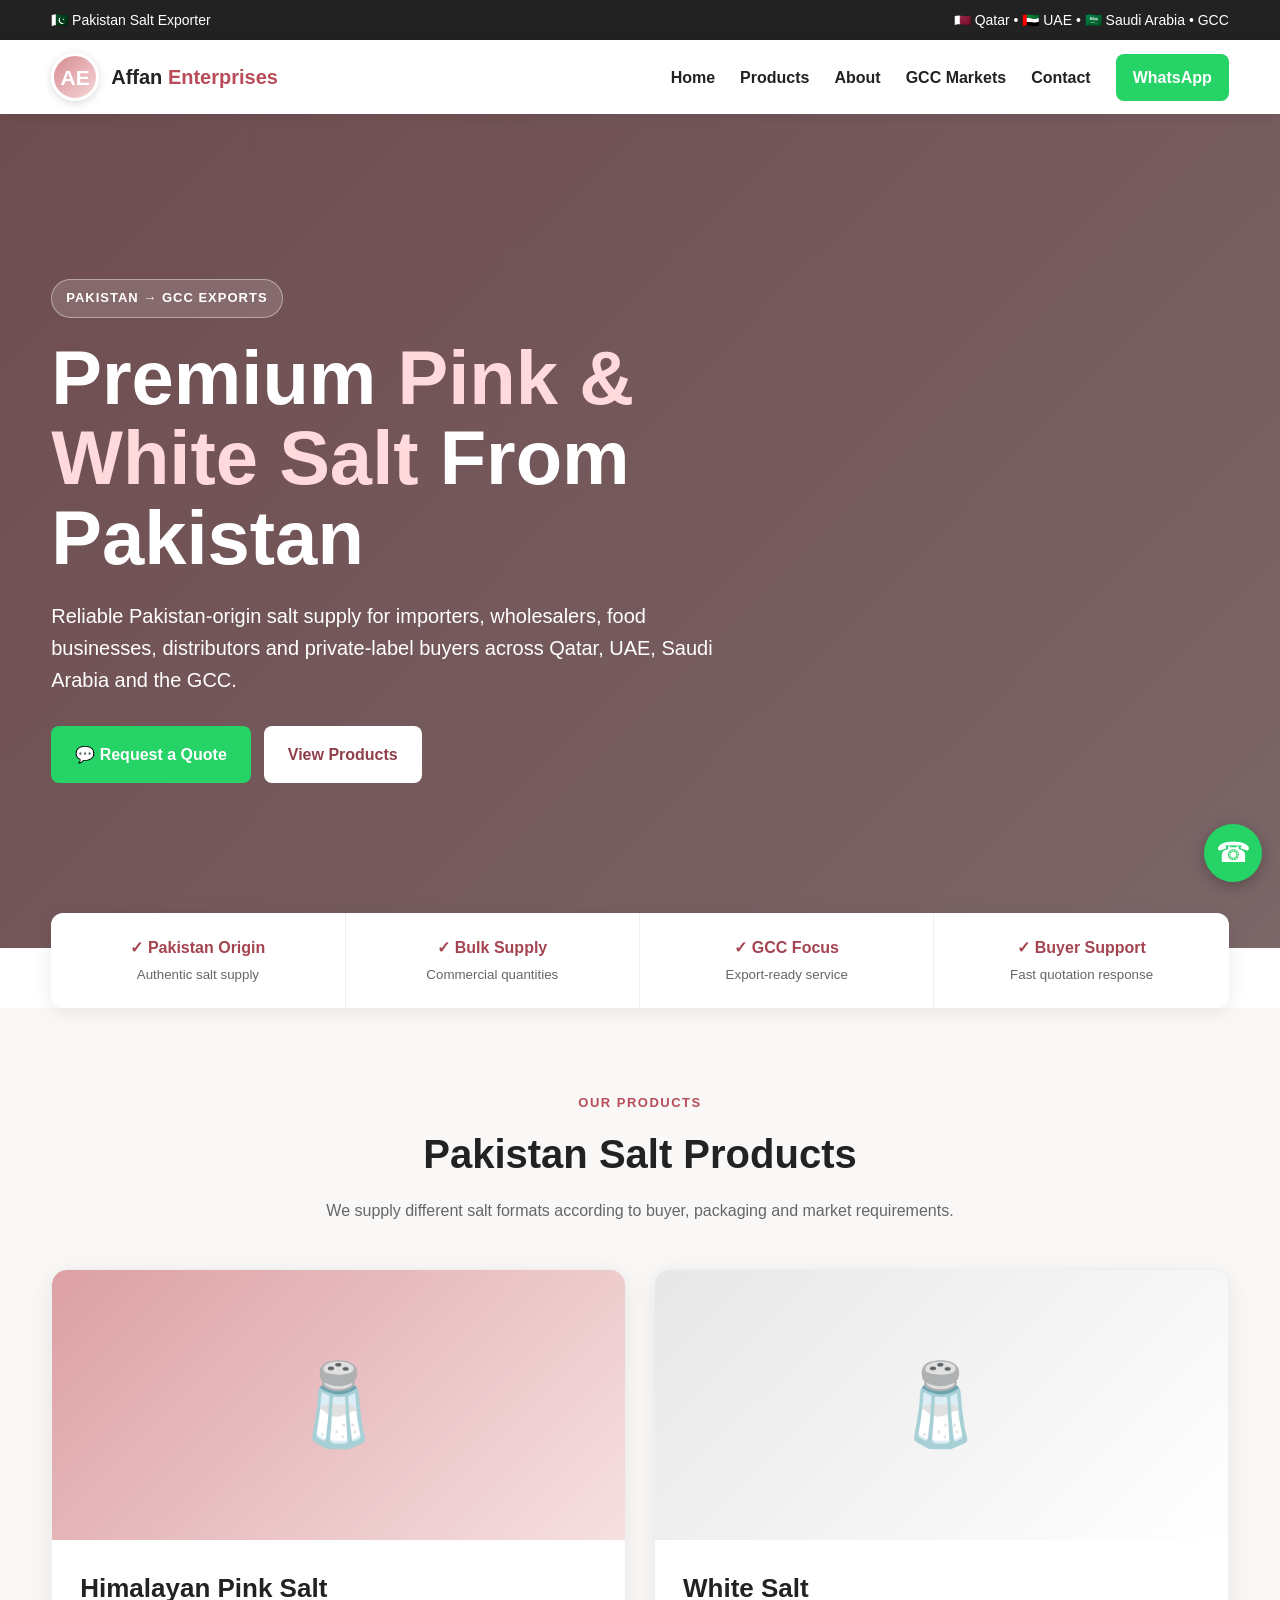
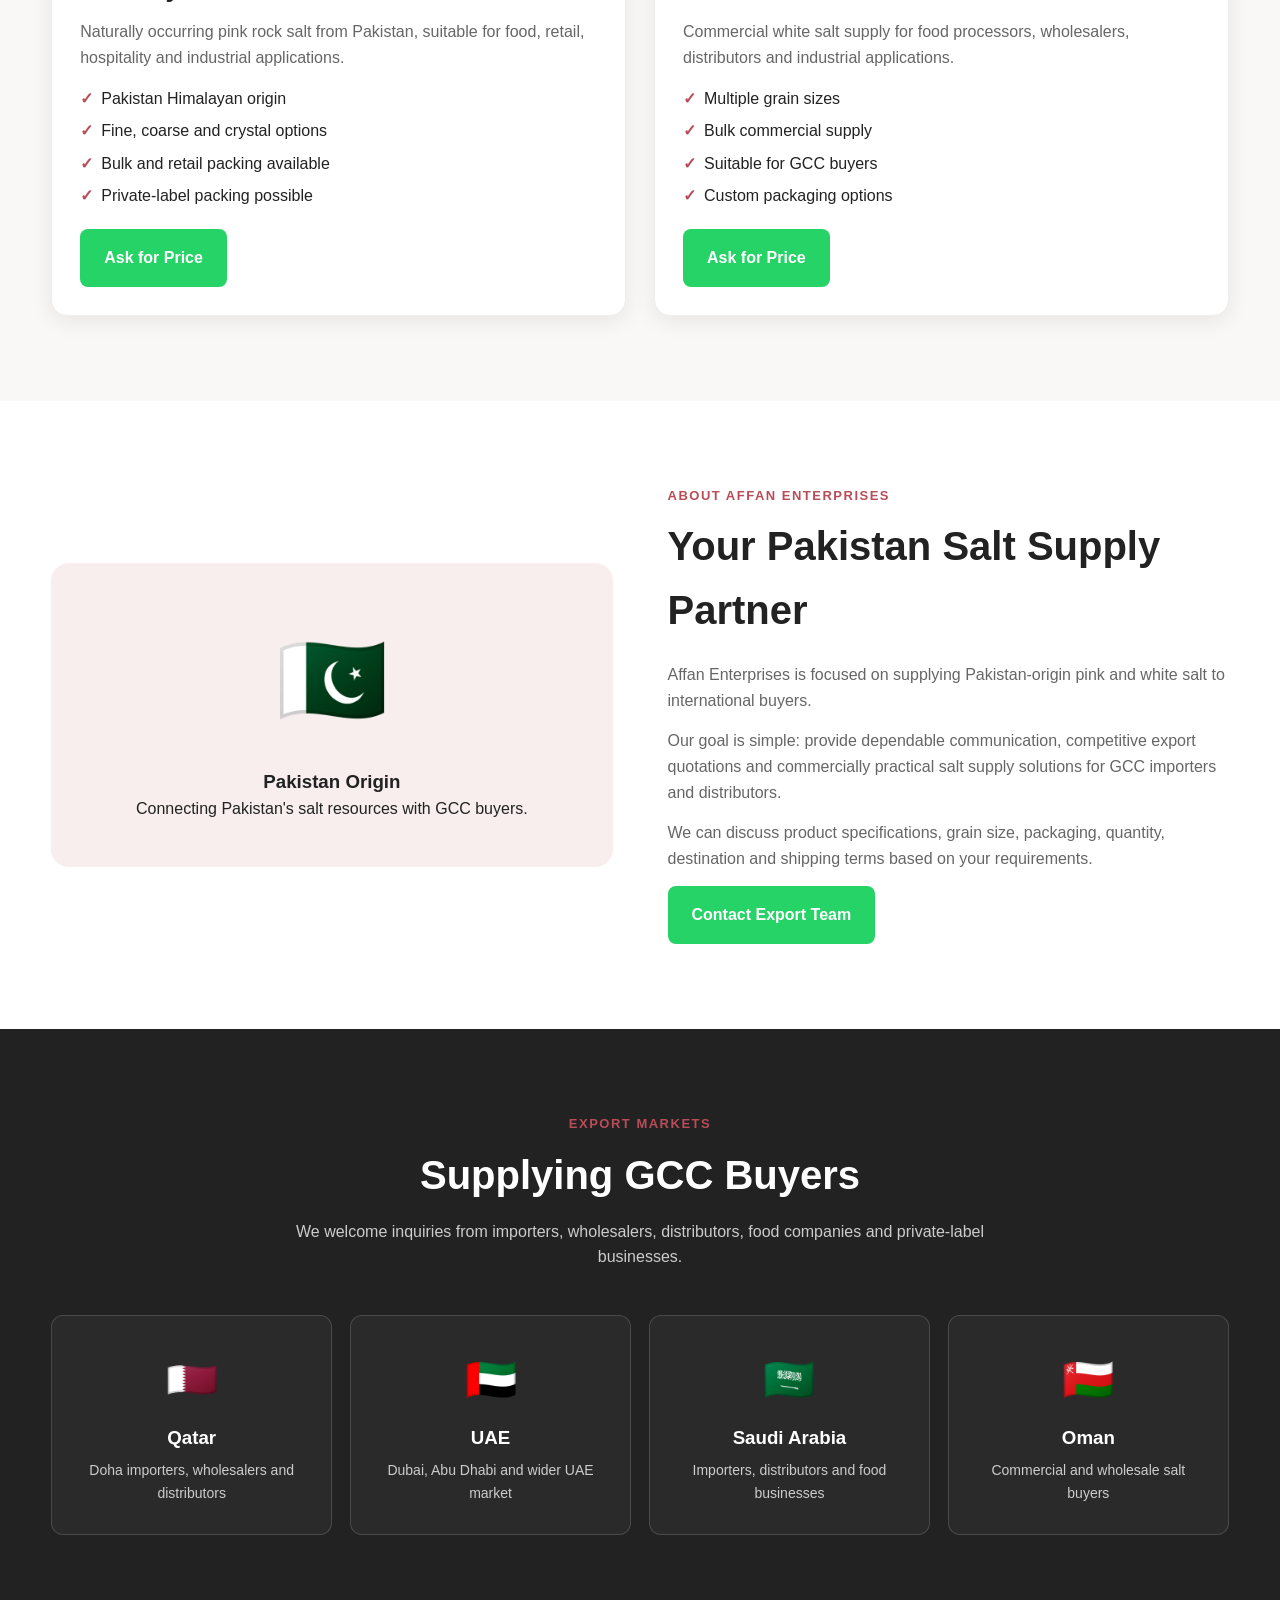
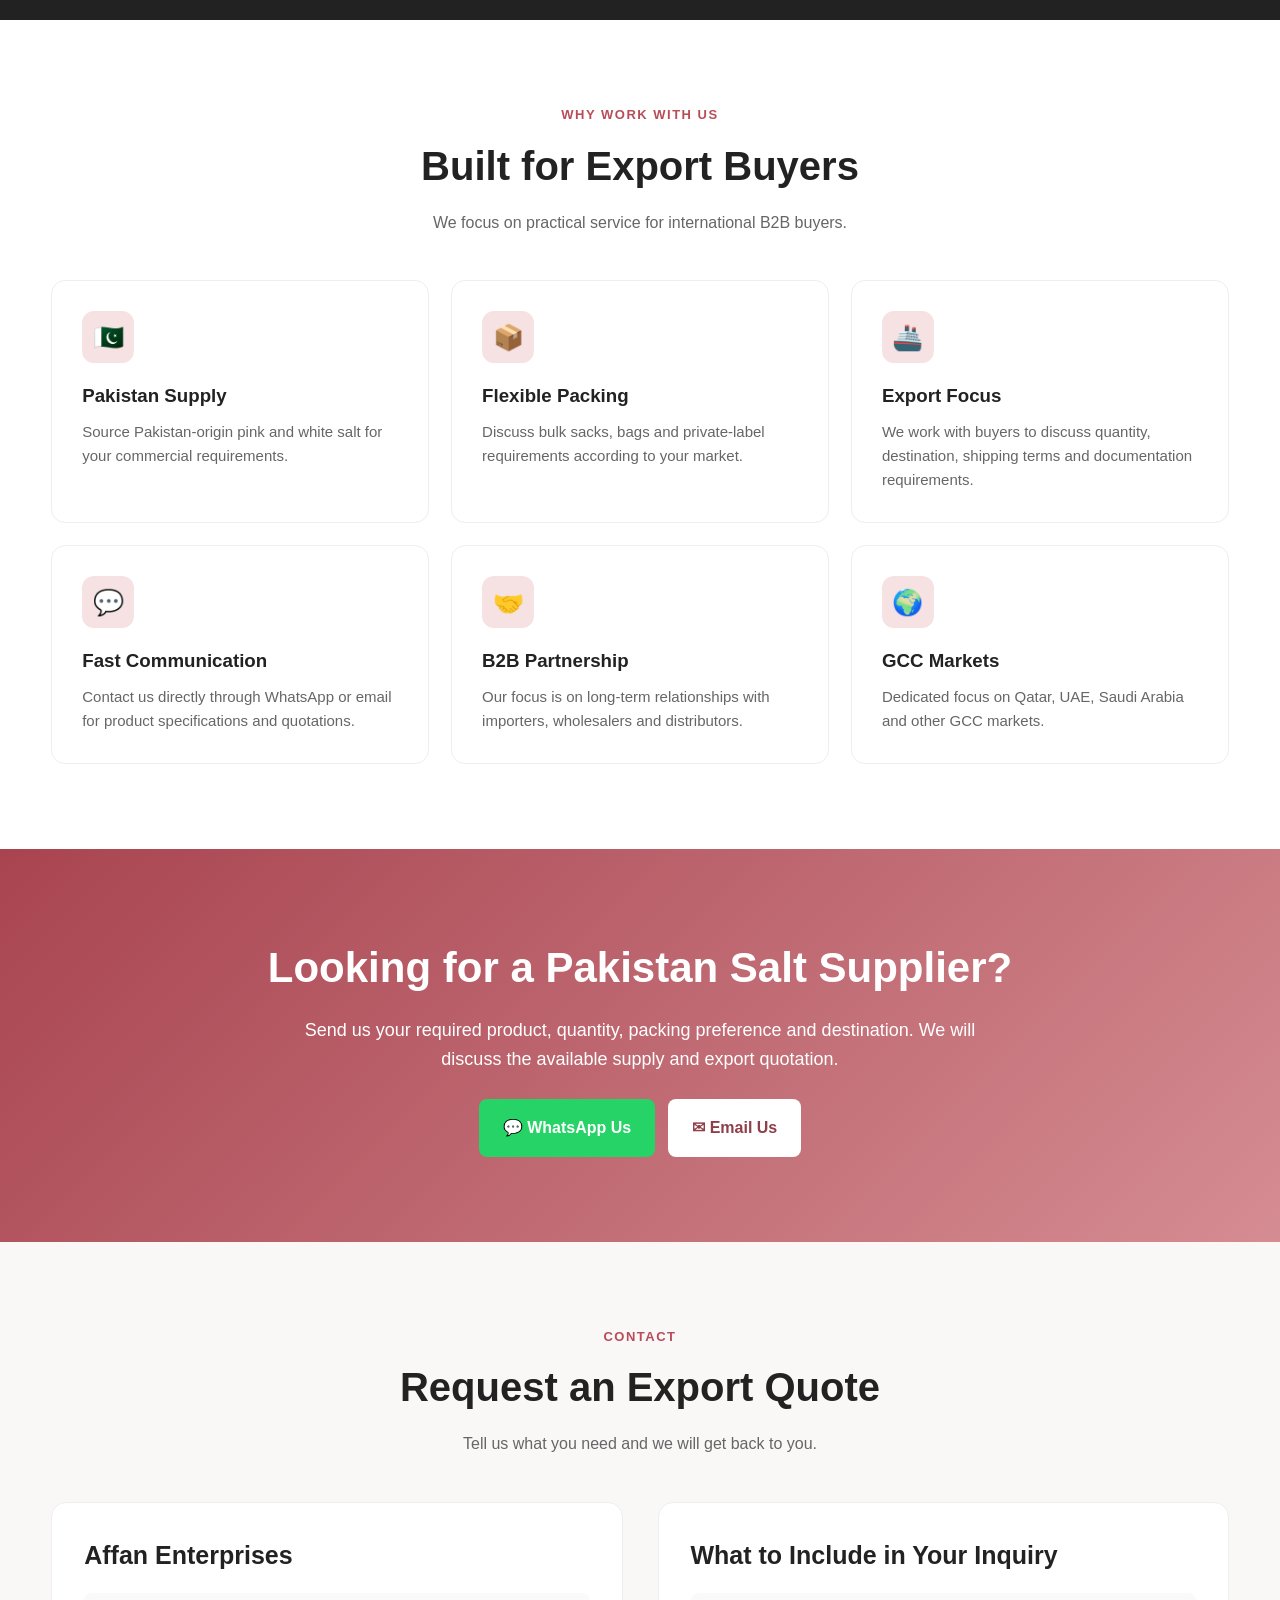
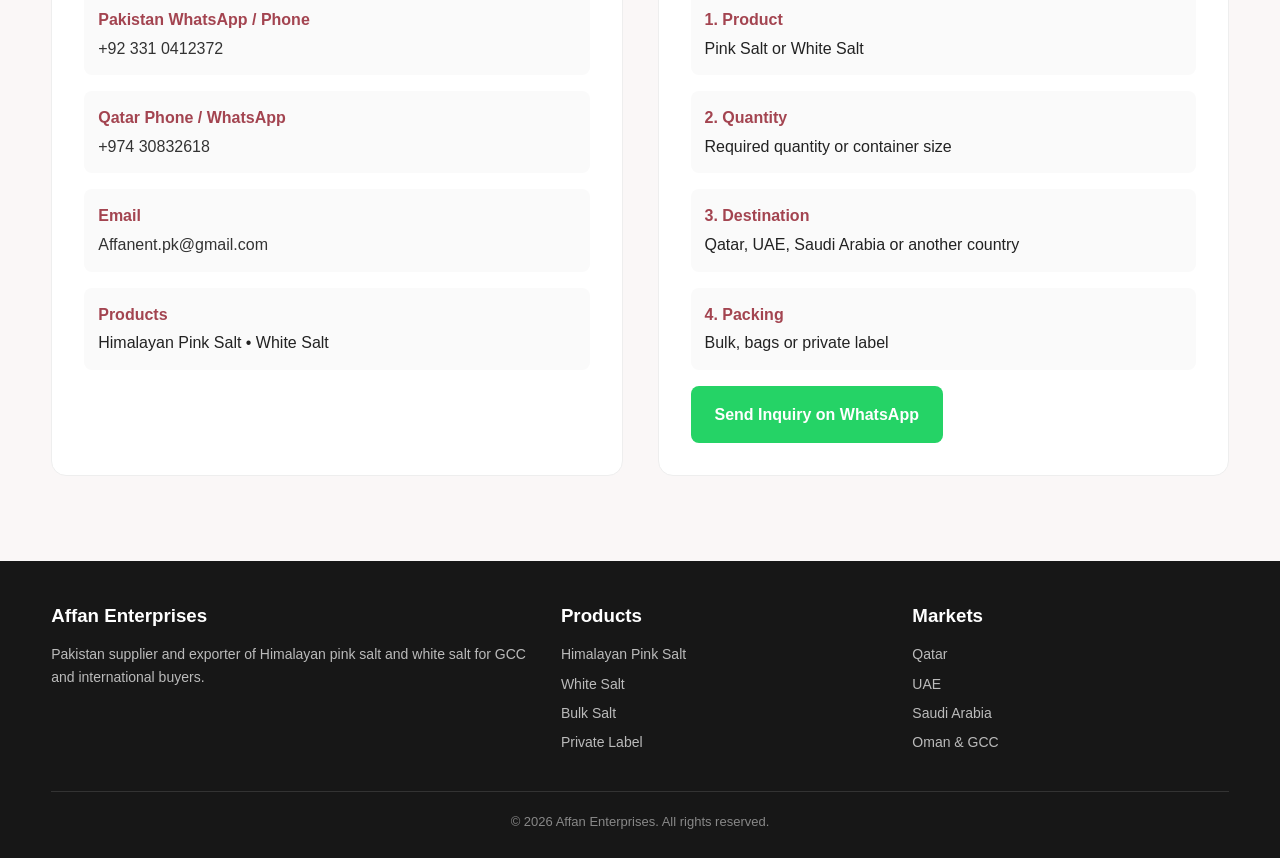
<file: Index.html>
<!DOCTYPE html>
<html lang="en">
<head>
  <meta charset="UTF-8">
  <meta name="viewport" content="width=device-width, initial-scale=1.0">

  <title>Affan Enterprises | Pakistan Pink & White Salt Exporter</title>
  <meta name="description" content="Affan Enterprises supplies premium Himalayan pink salt and white salt from Pakistan to Qatar, UAE, Saudi Arabia and GCC markets.">
  <meta name="keywords" content="Pakistan pink salt exporter, Himalayan salt, pink salt Pakistan, white salt exporter, GCC salt supplier">

  <style>
    * {
      margin: 0;
      padding: 0;
      box-sizing: border-box;
    }

    html {
      scroll-behavior: smooth;
    }

    body {
      font-family: Arial, Helvetica, sans-serif;
      line-height: 1.6;
      color: #222;
      background: #fff;
    }

    a {
      text-decoration: none;
      color: inherit;
    }

    img {
      max-width: 100%;
      display: block;
    }

    .container {
      width: 92%;
      max-width: 1180px;
      margin: auto;
    }

    /* TOP BAR */
    .topbar {
      background: #222;
      color: #fff;
      padding: 9px 0;
      font-size: 14px;
    }

    .topbar-content {
      display: flex;
      justify-content: space-between;
      gap: 15px;
      flex-wrap: wrap;
    }

    /* NAVIGATION */
    header {
      background: #fff;
      position: sticky;
      top: 0;
      z-index: 1000;
      box-shadow: 0 2px 12px rgba(0,0,0,0.08);
    }

    .nav {
      min-height: 74px;
      display: flex;
      align-items: center;
      justify-content: space-between;
      gap: 25px;
    }

    .logo {
      display: flex;
      align-items: center;
      gap: 12px;
      font-weight: 800;
      font-size: 20px;
    }

    .logo-mark {
      width: 48px;
      height: 48px;
      border-radius: 50%;
      background: linear-gradient(135deg, #d78c91, #f5d6d8);
      display: flex;
      align-items: center;
      justify-content: center;
      color: #fff;
      font-size: 21px;
      font-weight: bold;
      border: 3px solid #fff;
      box-shadow: 0 2px 8px rgba(0,0,0,.15);
    }

    .logo span {
      color: #b84d59;
    }

    .nav-links {
      display: flex;
      align-items: center;
      gap: 25px;
      font-weight: 600;
    }

    .nav-links a:hover {
      color: #b84d59;
    }

    .nav-btn {
      background: #25d366;
      color: #fff !important;
      padding: 11px 17px;
      border-radius: 8px;
    }

    /* HERO */
    .hero {
      background:
        linear-gradient(rgba(35, 20, 22, .58), rgba(35, 20, 22, .58)),
        linear-gradient(135deg, #d79a9f, #f4d8d9);
      min-height: 590px;
      display: flex;
      align-items: center;
      color: #fff;
    }

    .hero-content {
      max-width: 760px;
      padding: 80px 0;
    }

    .eyebrow {
      display: inline-block;
      background: rgba(255,255,255,.15);
      border: 1px solid rgba(255,255,255,.4);
      padding: 8px 14px;
      border-radius: 30px;
      font-size: 13px;
      font-weight: 700;
      letter-spacing: 1px;
      margin-bottom: 20px;
    }

    .hero h1 {
      font-size: clamp(42px, 7vw, 76px);
      line-height: 1.05;
      margin-bottom: 22px;
    }

    .hero h1 span {
      color: #ffd9dc;
    }

    .hero p {
      font-size: 20px;
      max-width: 690px;
      margin-bottom: 30px;
    }

    .buttons {
      display: flex;
      gap: 13px;
      flex-wrap: wrap;
    }

    .btn {
      display: inline-block;
      padding: 14px 22px;
      border-radius: 8px;
      font-weight: 700;
      border: 2px solid transparent;
    }

    .btn-primary {
      background: #25d366;
      color: #fff;
    }

    .btn-secondary {
      background: #fff;
      color: #8f3f49;
    }

    /* TRUST STRIP */
    .trust {
      background: #fff;
      box-shadow: 0 4px 20px rgba(0,0,0,.08);
      position: relative;
      margin-top: -35px;
      z-index: 5;
      border-radius: 12px;
    }

    .trust-grid {
      display: grid;
      grid-template-columns: repeat(4,1fr);
    }

    .trust-item {
      padding: 22px 15px;
      text-align: center;
      border-right: 1px solid #eee;
    }

    .trust-item:last-child {
      border-right: none;
    }

    .trust-item strong {
      display: block;
      color: #a34450;
      font-size: 16px;
    }

    .trust-item small {
      color: #666;
    }

    /* SECTIONS */
    section {
      padding: 85px 0;
    }

    .section-title {
      text-align: center;
      margin-bottom: 45px;
    }

    .section-title .small {
      color: #b84d59;
      font-size: 13px;
      font-weight: 800;
      letter-spacing: 1.5px;
      text-transform: uppercase;
    }

    .section-title h2 {
      font-size: 40px;
      margin: 8px 0 12px;
    }

    .section-title p {
      color: #666;
      max-width: 700px;
      margin: auto;
    }

    /* PRODUCTS */
    .products {
      background: #faf7f7;
    }

    .product-grid {
      display: grid;
      grid-template-columns: repeat(2,1fr);
      gap: 28px;
    }

    .product-card {
      background: #fff;
      border-radius: 16px;
      overflow: hidden;
      box-shadow: 0 5px 22px rgba(0,0,0,.08);
      border: 1px solid #eee;
    }

    .product-image {
      height: 270px;
      background: linear-gradient(135deg, #dca0a4, #f6e0e1);
      display: flex;
      align-items: center;
      justify-content: center;
      font-size: 80px;
    }

    .white-salt {
      background: linear-gradient(135deg, #e7e7e7, #fff);
    }

    .product-body {
      padding: 28px;
    }

    .product-body h3 {
      font-size: 26px;
      margin-bottom: 10px;
    }

    .product-body p {
      color: #666;
      margin-bottom: 15px;
    }

    .product-body ul {
      list-style: none;
      margin-bottom: 20px;
    }

    .product-body li {
      margin: 7px 0;
    }

    .product-body li::before {
      content: "✓";
      color: #b84d59;
      font-weight: bold;
      margin-right: 8px;
    }

    /* ABOUT */
    .about-grid {
      display: grid;
      grid-template-columns: 1fr 1fr;
      gap: 55px;
      align-items: center;
    }

    .about-box {
      background: #f8eeee;
      padding: 45px;
      border-radius: 18px;
      text-align: center;
    }

    .about-box .big {
      font-size: 90px;
      margin-bottom: 15px;
    }

    .about-text h2 {
      font-size: 40px;
      margin-bottom: 18px;
    }

    .about-text p {
      color: #666;
      margin-bottom: 15px;
    }

    /* GCC */
    .gcc {
      background: #222;
      color: #fff;
    }

    .gcc .section-title p {
      color: #ccc;
    }

    .gcc-grid {
      display: grid;
      grid-template-columns: repeat(4,1fr);
      gap: 18px;
    }

    .gcc-card {
      padding: 30px 20px;
      text-align: center;
      border: 1px solid rgba(255,255,255,.15);
      border-radius: 12px;
      background: rgba(255,255,255,.04);
    }

    .gcc-card .flag {
      font-size: 42px;
      margin-bottom: 10px;
    }

    .gcc-card h3 {
      margin-bottom: 6px;
    }

    .gcc-card p {
      color: #ccc;
      font-size: 14px;
    }

    /* WHY US */
    .why-grid {
      display: grid;
      grid-template-columns: repeat(3,1fr);
      gap: 22px;
    }

    .why-card {
      border: 1px solid #eee;
      border-radius: 14px;
      padding: 30px;
      background: #fff;
    }

    .why-icon {
      width: 52px;
      height: 52px;
      background: #f6e2e3;
      border-radius: 12px;
      display: flex;
      align-items: center;
      justify-content: center;
      font-size: 25px;
      margin-bottom: 18px;
    }

    .why-card h3 {
      margin-bottom: 9px;
    }

    .why-card p {
      color: #666;
      font-size: 15px;
    }

    /* CTA */
    .cta {
      background: linear-gradient(135deg,#a84450,#d58c92);
      color: #fff;
      text-align: center;
    }

    .cta h2 {
      font-size: 42px;
      margin-bottom: 15px;
    }

    .cta p {
      max-width: 700px;
      margin: 0 auto 25px;
      font-size: 18px;
    }

    /* CONTACT */
    .contact {
      background: #faf7f7;
    }

    .contact-grid {
      display: grid;
      grid-template-columns: 1fr 1fr;
      gap: 35px;
    }

    .contact-card {
      background: #fff;
      border-radius: 15px;
      padding: 32px;
      border: 1px solid #eee;
    }

    .contact-card h3 {
      font-size: 25px;
      margin-bottom: 18px;
    }

    .contact-line {
      margin: 16px 0;
      padding: 14px;
      background: #fafafa;
      border-radius: 8px;
    }

    .contact-line strong {
      display: block;
      color: #a34450;
      margin-bottom: 3px;
    }

    .contact-line a {
      color: #333;
      word-break: break-word;
    }

    .contact-line a:hover {
      color: #b84d59;
    }

    /* FOOTER */
    footer {
      background: #171717;
      color: #fff;
      padding: 40px 0 25px;
    }

    .footer-grid {
      display: grid;
      grid-template-columns: 1.5fr 1fr 1fr;
      gap: 35px;
      margin-bottom: 30px;
    }

    footer h3 {
      margin-bottom: 12px;
    }

    footer p,
    footer li {
      color: #bbb;
      font-size: 14px;
    }

    footer ul {
      list-style: none;
    }

    footer li {
      margin: 7px 0;
    }

    .copyright {
      border-top: 1px solid #333;
      padding-top: 20px;
      text-align: center;
      color: #888;
      font-size: 13px;
    }

    /* WHATSAPP FLOAT */
    .whatsapp {
      position: fixed;
      right: 18px;
      bottom: 18px;
      width: 58px;
      height: 58px;
      border-radius: 50%;
      background: #25d366;
      color: #fff;
      display: flex;
      align-items: center;
      justify-content: center;
      font-size: 28px;
      z-index: 2000;
      box-shadow: 0 4px 15px rgba(0,0,0,.25);
    }

    /* MOBILE */
    @media (max-width: 850px) {

      .nav-links {
        display: none;
      }

      .hero {
        min-height: 520px;
      }

      .hero-content {
        padding: 65px 0;
      }

      .trust-grid {
        grid-template-columns: 1fr 1fr;
      }

      .trust-item:nth-child(2) {
        border-right: none;
      }

      .product-grid,
      .about-grid,
      .contact-grid {
        grid-template-columns: 1fr;
      }

      .gcc-grid {
        grid-template-columns: 1fr 1fr;
      }

      .why-grid {
        grid-template-columns: 1fr 1fr;
      }

      .footer-grid {
        grid-template-columns: 1fr 1fr;
      }
    }

    @media (max-width: 550px) {

      .topbar-content {
        justify-content: center;
        text-align: center;
      }

      .logo {
        font-size: 16px;
      }

      .logo-mark {
        width: 42px;
        height: 42px;
      }

      .hero h1 {
        font-size: 43px;
      }

      .hero p {
        font-size: 17px;
      }

      .trust-grid,
      .gcc-grid,
      .why-grid,
      .footer-grid {
        grid-template-columns: 1fr;
      }

      .trust-item {
        border-right: none;
        border-bottom: 1px solid #eee;
      }

      .trust-item:last-child {
        border-bottom: none;
      }

      section {
        padding: 65px 0;
      }

      .section-title h2,
      .about-text h2,
      .cta h2 {
        font-size: 32px;
      }

      .about-box {
        padding: 30px;
      }
    }
  </style>
</head>

<body>

  <!-- TOP BAR -->
  <div class="topbar">
    <div class="container topbar-content">
      <div>🇵🇰 Pakistan Salt Exporter</div>
      <div>🇶🇦 Qatar • 🇦🇪 UAE • 🇸🇦 Saudi Arabia • GCC</div>
    </div>
  </div>

  <!-- NAVIGATION -->
  <header>
    <div class="container nav">

      <a href="#home" class="logo">
        <div class="logo-mark">AE</div>
        <div>Affan <span>Enterprises</span></div>
      </a>

      <nav class="nav-links">
        <a href="#home">Home</a>
        <a href="#products">Products</a>
        <a href="#about">About</a>
        <a href="#markets">GCC Markets</a>
        <a href="#contact">Contact</a>
        <a class="nav-btn" href="https://wa.me/923310412372" target="_blank">WhatsApp</a>
      </nav>

    </div>
  </header>

  <!-- HERO -->
  <main id="home">

    <section class="hero">
      <div class="container">
        <div class="hero-content">

          <div class="eyebrow">PAKISTAN → GCC EXPORTS</div>

          <h1>
            Premium <span>Pink & White Salt</span>
            From Pakistan
          </h1>

          <p>
            Reliable Pakistan-origin salt supply for importers,
            wholesalers, food businesses, distributors and private-label
            buyers across Qatar, UAE, Saudi Arabia and the GCC.
          </p>

          <div class="buttons">
            <a class="btn btn-primary"
               href="https://wa.me/923310412372?text=Hello%20Affan%20Enterprises,%20I%20am%20interested%20in%20your%20Pakistan%20salt%20products."
               target="_blank">
              💬 Request a Quote
            </a>

            <a class="btn btn-secondary" href="#products">
              View Products
            </a>
          </div>

        </div>
      </div>
    </section>

    <!-- TRUST STRIP -->
    <div class="container trust">
      <div class="trust-grid">

        <div class="trust-item">
          <strong>✓ Pakistan Origin</strong>
          <small>Authentic salt supply</small>
        </div>

        <div class="trust-item">
          <strong>✓ Bulk Supply</strong>
          <small>Commercial quantities</small>
        </div>

        <div class="trust-item">
          <strong>✓ GCC Focus</strong>
          <small>Export-ready service</small>
        </div>

        <div class="trust-item">
          <strong>✓ Buyer Support</strong>
          <small>Fast quotation response</small>
        </div>

      </div>
    </div>

    <!-- PRODUCTS -->
    <section id="products" class="products">

      <div class="container">

        <div class="section-title">
          <div class="small">Our Products</div>
          <h2>Pakistan Salt Products</h2>
          <p>
            We supply different salt formats according to buyer,
            packaging and market requirements.
          </p>
        </div>

        <div class="product-grid">

          <article class="product-card">

            <div class="product-image">
              🧂
            </div>

            <div class="product-body">

              <h3>Himalayan Pink Salt</h3>

              <p>
                Naturally occurring pink rock salt from Pakistan,
                suitable for food, retail, hospitality and industrial
                applications.
              </p>

              <ul>
                <li>Pakistan Himalayan origin</li>
                <li>Fine, coarse and crystal options</li>
                <li>Bulk and retail packing available</li>
                <li>Private-label packing possible</li>
              </ul>

              <a class="btn btn-primary"
                 href="https://wa.me/923310412372?text=Hello,%20please%20send%20me%20your%20Himalayan%20Pink%20Salt%20catalogue%20and%20export%20price."
                 target="_blank">
                Ask for Price
              </a>

            </div>
          </article>


          <article class="product-card">

            <div class="product-image white-salt">
              🧂
            </div>

            <div class="product-body">

              <h3>White Salt</h3>

              <p>
                Commercial white salt supply for food processors,
                wholesalers, distributors and industrial applications.
              </p>

              <ul>
                <li>Multiple grain sizes</li>
                <li>Bulk commercial supply</li>
                <li>Suitable for GCC buyers</li>
                <li>Custom packaging options</li>
              </ul>

              <a class="btn btn-primary"
                 href="https://wa.me/923310412372?text=Hello,%20please%20send%20me%20your%20White%20Salt%20catalogue%20and%20export%20price."
                 target="_blank">
                Ask for Price
              </a>

            </div>
          </article>

        </div>

      </div>

    </section>


    <!-- ABOUT -->
    <section id="about">

      <div class="container about-grid">

        <div class="about-box">
          <div class="big">🇵🇰</div>
          <h3>Pakistan Origin</h3>
          <p>
            Connecting Pakistan's salt resources with GCC buyers.
          </p>
        </div>

        <div class="about-text">

          <div class="section-title" style="text-align:left;margin-bottom:20px;">
            <div class="small">About Affan Enterprises</div>
            <h2>Your Pakistan Salt Supply Partner</h2>
          </div>

          <p>
            Affan Enterprises is focused on supplying Pakistan-origin
            pink and white salt to international buyers.
          </p>

          <p>
            Our goal is simple: provide dependable communication,
            competitive export quotations and commercially practical
            salt supply solutions for GCC importers and distributors.
          </p>

          <p>
            We can discuss product specifications, grain size,
            packaging, quantity, destination and shipping terms based
            on your requirements.
          </p>

          <a class="btn btn-primary"
             href="https://wa.me/923310412372?text=Hello%20Affan%20Enterprises,%20I%20would%20like%20to%20discuss%20a%20salt%20import%20requirement."
             target="_blank">
            Contact Export Team
          </a>

        </div>

      </div>

    </section>


    <!-- GCC MARKETS -->
    <section id="markets" class="gcc">

      <div class="container">

        <div class="section-title">
          <div class="small">Export Markets</div>
          <h2>Supplying GCC Buyers</h2>
          <p>
            We welcome inquiries from importers, wholesalers,
            distributors, food companies and private-label businesses.
          </p>
        </div>

        <div class="gcc-grid">

          <div class="gcc-card">
            <div class="flag">🇶🇦</div>
            <h3>Qatar</h3>
            <p>Doha importers, wholesalers and distributors</p>
          </div>

          <div class="gcc-card">
            <div class="flag">🇦🇪</div>
            <h3>UAE</h3>
            <p>Dubai, Abu Dhabi and wider UAE market</p>
          </div>

          <div class="gcc-card">
            <div class="flag">🇸🇦</div>
            <h3>Saudi Arabia</h3>
            <p>Importers, distributors and food businesses</p>
          </div>

          <div class="gcc-card">
            <div class="flag">🇴🇲</div>
            <h3>Oman</h3>
            <p>Commercial and wholesale salt buyers</p>
          </div>

        </div>

      </div>

    </section>


    <!-- WHY US -->
    <section>

      <div class="container">

        <div class="section-title">
          <div class="small">Why Work With Us</div>
          <h2>Built for Export Buyers</h2>
          <p>
            We focus on practical service for international B2B buyers.
          </p>
        </div>

        <div class="why-grid">

          <div class="why-card">
            <div class="why-icon">🇵🇰</div>
            <h3>Pakistan Supply</h3>
            <p>
              Source Pakistan-origin pink and white salt for your
              commercial requirements.
            </p>
          </div>

          <div class="why-card">
            <div class="why-icon">📦</div>
            <h3>Flexible Packing</h3>
            <p>
              Discuss bulk sacks, bags and private-label requirements
              according to your market.
            </p>
          </div>

          <div class="why-card">
            <div class="why-icon">🚢</div>
            <h3>Export Focus</h3>
            <p>
              We work with buyers to discuss quantity, destination,
              shipping terms and documentation requirements.
            </p>
          </div>

          <div class="why-card">
            <div class="why-icon">💬</div>
            <h3>Fast Communication</h3>
            <p>
              Contact us directly through WhatsApp or email for product
              specifications and quotations.
            </p>
          </div>

          <div class="why-card">
            <div class="why-icon">🤝</div>
            <h3>B2B Partnership</h3>
            <p>
              Our focus is on long-term relationships with importers,
              wholesalers and distributors.
            </p>
          </div>

          <div class="why-card">
            <div class="why-icon">🌍</div>
            <h3>GCC Markets</h3>
            <p>
              Dedicated focus on Qatar, UAE, Saudi Arabia and other GCC
              markets.
            </p>
          </div>

        </div>

      </div>

    </section>


    <!-- CTA -->
    <section class="cta">

      <div class="container">

        <h2>Looking for a Pakistan Salt Supplier?</h2>

        <p>
          Send us your required product, quantity, packing preference
          and destination. We will discuss the available supply and
          export quotation.
        </p>

        <div class="buttons" style="justify-content:center;">

          <a class="btn btn-primary"
             href="https://wa.me/923310412372?text=Hello%20Affan%20Enterprises,%20please%20send%20me%20your%20salt%20export%20quotation."
             target="_blank">
            💬 WhatsApp Us
          </a>

          <a class="btn btn-secondary"
             href="mailto:Affanent.pk@gmail.com">
            ✉ Email Us
          </a>

        </div>

      </div>

    </section>


    <!-- CONTACT -->
    <section id="contact" class="contact">

      <div class="container">

        <div class="section-title">
          <div class="small">Contact</div>
          <h2>Request an Export Quote</h2>
          <p>
            Tell us what you need and we will get back to you.
          </p>
        </div>

        <div class="contact-grid">

          <div class="contact-card">

            <h3>Affan Enterprises</h3>

            <div class="contact-line">
              <strong>Pakistan WhatsApp / Phone</strong>
              <a href="https://wa.me/923310412372" target="_blank">
                +92 331 0412372
              </a>
            </div>

            <div class="contact-line">
              <strong>Qatar Phone / WhatsApp</strong>
              <a href="https://wa.me/97430832618" target="_blank">
                +974 30832618
              </a>
            </div>

            <div class="contact-line">
              <strong>Email</strong>
              <a href="mailto:Affanent.pk@gmail.com">
                Affanent.pk@gmail.com
              </a>
            </div>

            <div class="contact-line">
              <strong>Products</strong>
              <span>Himalayan Pink Salt • White Salt</span>
            </div>

          </div>


          <div class="contact-card">

            <h3>What to Include in Your Inquiry</h3>

            <div class="contact-line">
              <strong>1. Product</strong>
              <span>Pink Salt or White Salt</span>
            </div>

            <div class="contact-line">
              <strong>2. Quantity</strong>
              <span>Required quantity or container size</span>
            </div>

            <div class="contact-line">
              <strong>3. Destination</strong>
              <span>Qatar, UAE, Saudi Arabia or another country</span>
            </div>

            <div class="contact-line">
              <strong>4. Packing</strong>
              <span>Bulk, bags or private label</span>
            </div>

            <a class="btn btn-primary"
               href="https://wa.me/923310412372?text=Hello%20Affan%20Enterprises.%0AProduct:%20%0AQuantity:%20%0ADestination:%20%0APacking:%20"
               target="_blank">
              Send Inquiry on WhatsApp
            </a>

          </div>

        </div>

      </div>

    </section>

  </main>


  <!-- FOOTER -->
  <footer>

    <div class="container">

      <div class="footer-grid">

        <div>
          <h3>Affan Enterprises</h3>
          <p>
            Pakistan supplier and exporter of Himalayan pink salt
            and white salt for GCC and international buyers.
          </p>
        </div>

        <div>
          <h3>Products</h3>
          <ul>
            <li>Himalayan Pink Salt</li>
            <li>White Salt</li>
            <li>Bulk Salt</li>
            <li>Private Label</li>
          </ul>
        </div>

        <div>
          <h3>Markets</h3>
          <ul>
            <li>Qatar</li>
            <li>UAE</li>
            <li>Saudi Arabia</li>
            <li>Oman & GCC</li>
          </ul>
        </div>

      </div>

      <div class="copyright">
        © 2026 Affan Enterprises. All rights reserved.
      </div>

    </div>

  </footer>


  <!-- FLOATING WHATSAPP -->
  <a class="whatsapp"
     href="https://wa.me/923310412372?text=Hello%20Affan%20Enterprises,%20I%20am%20interested%20in%20your%20salt%20products."
     target="_blank"
     aria-label="Contact Affan Enterprises on WhatsApp">
    ☎
  </a>

</body>
</html>
</file>
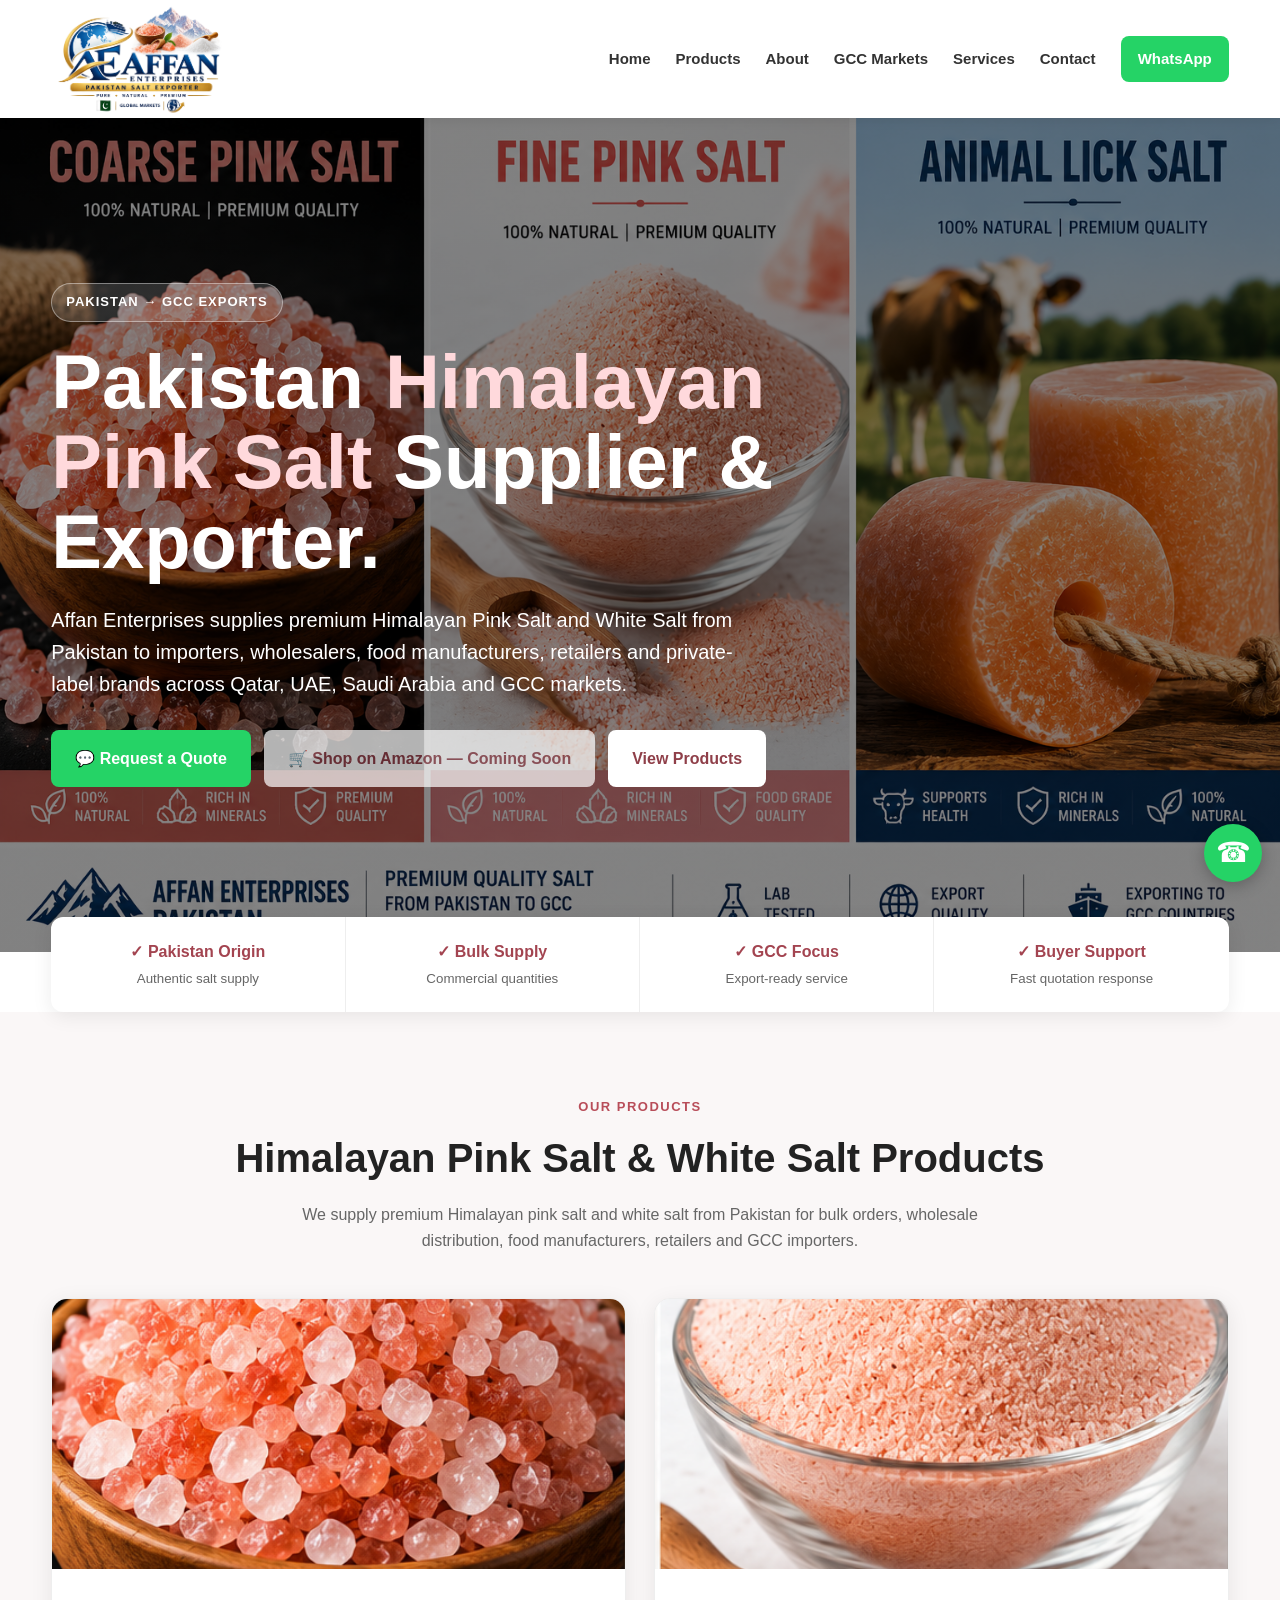
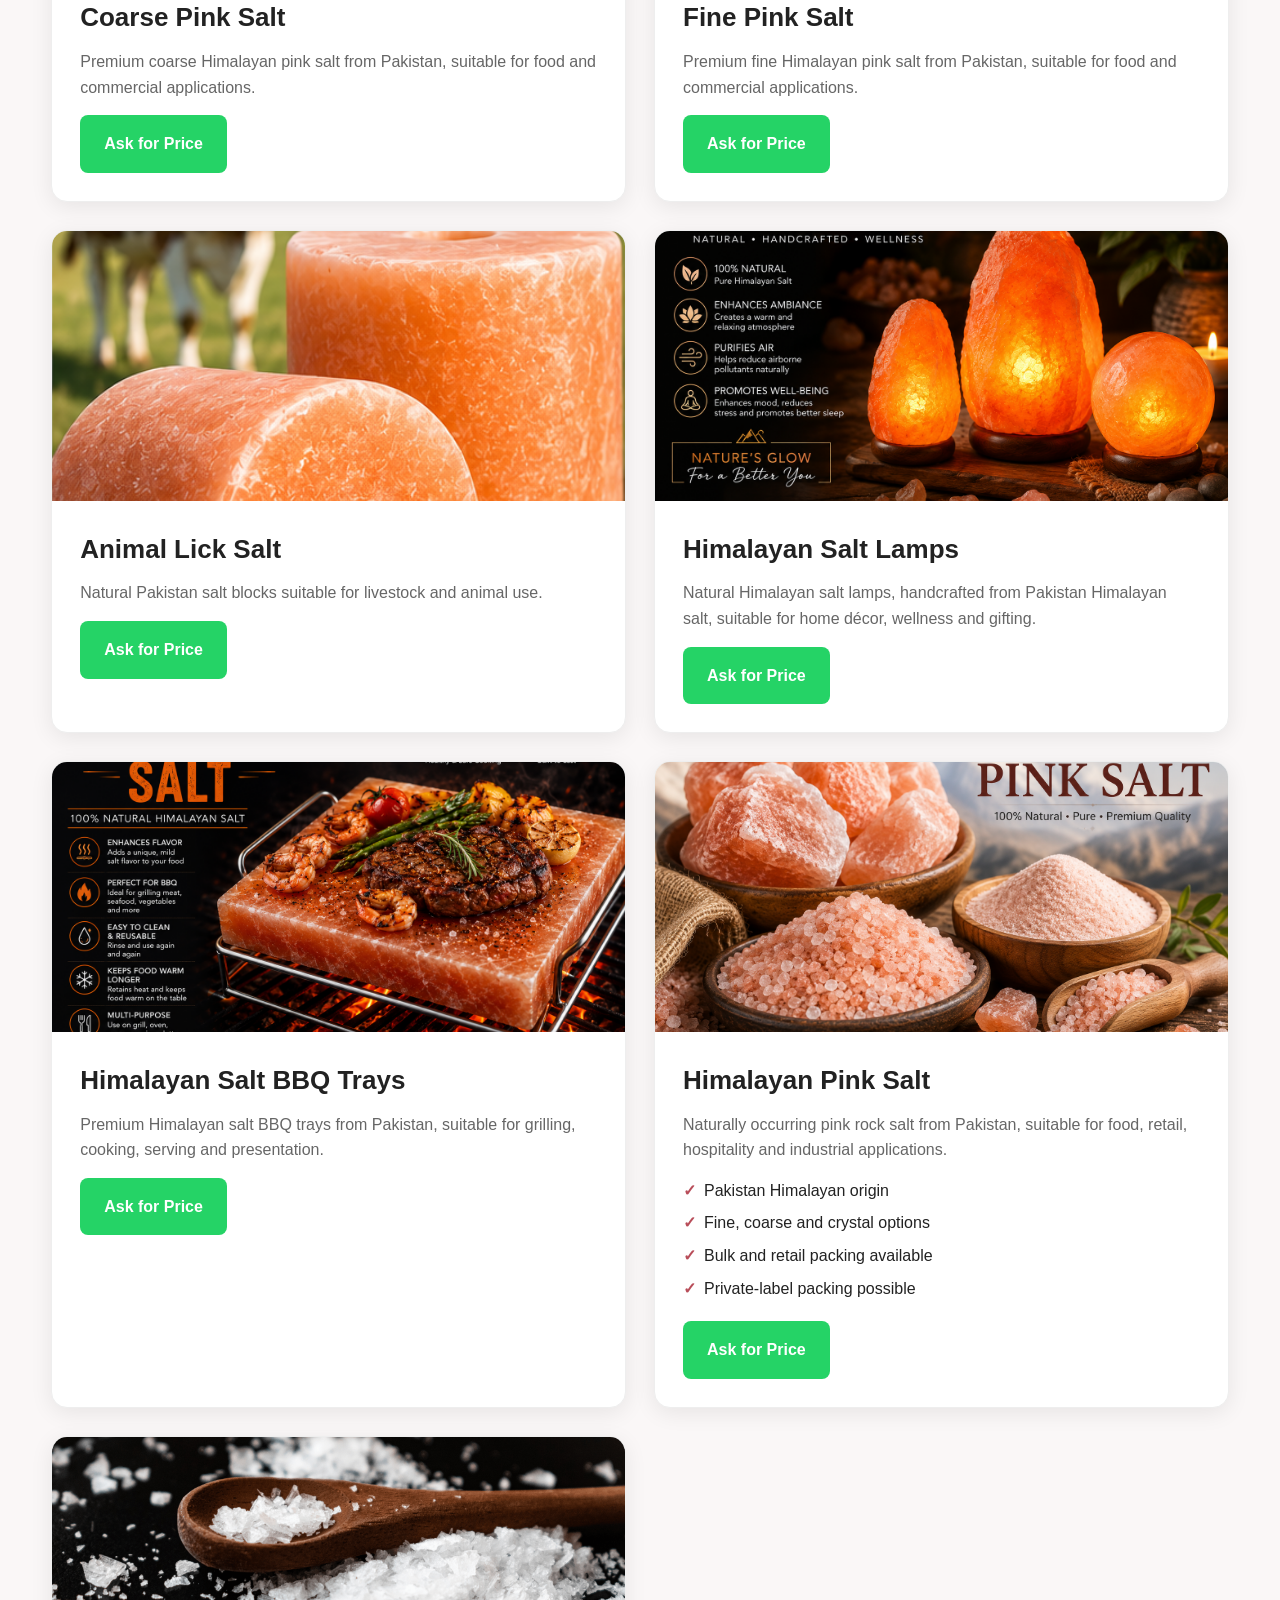
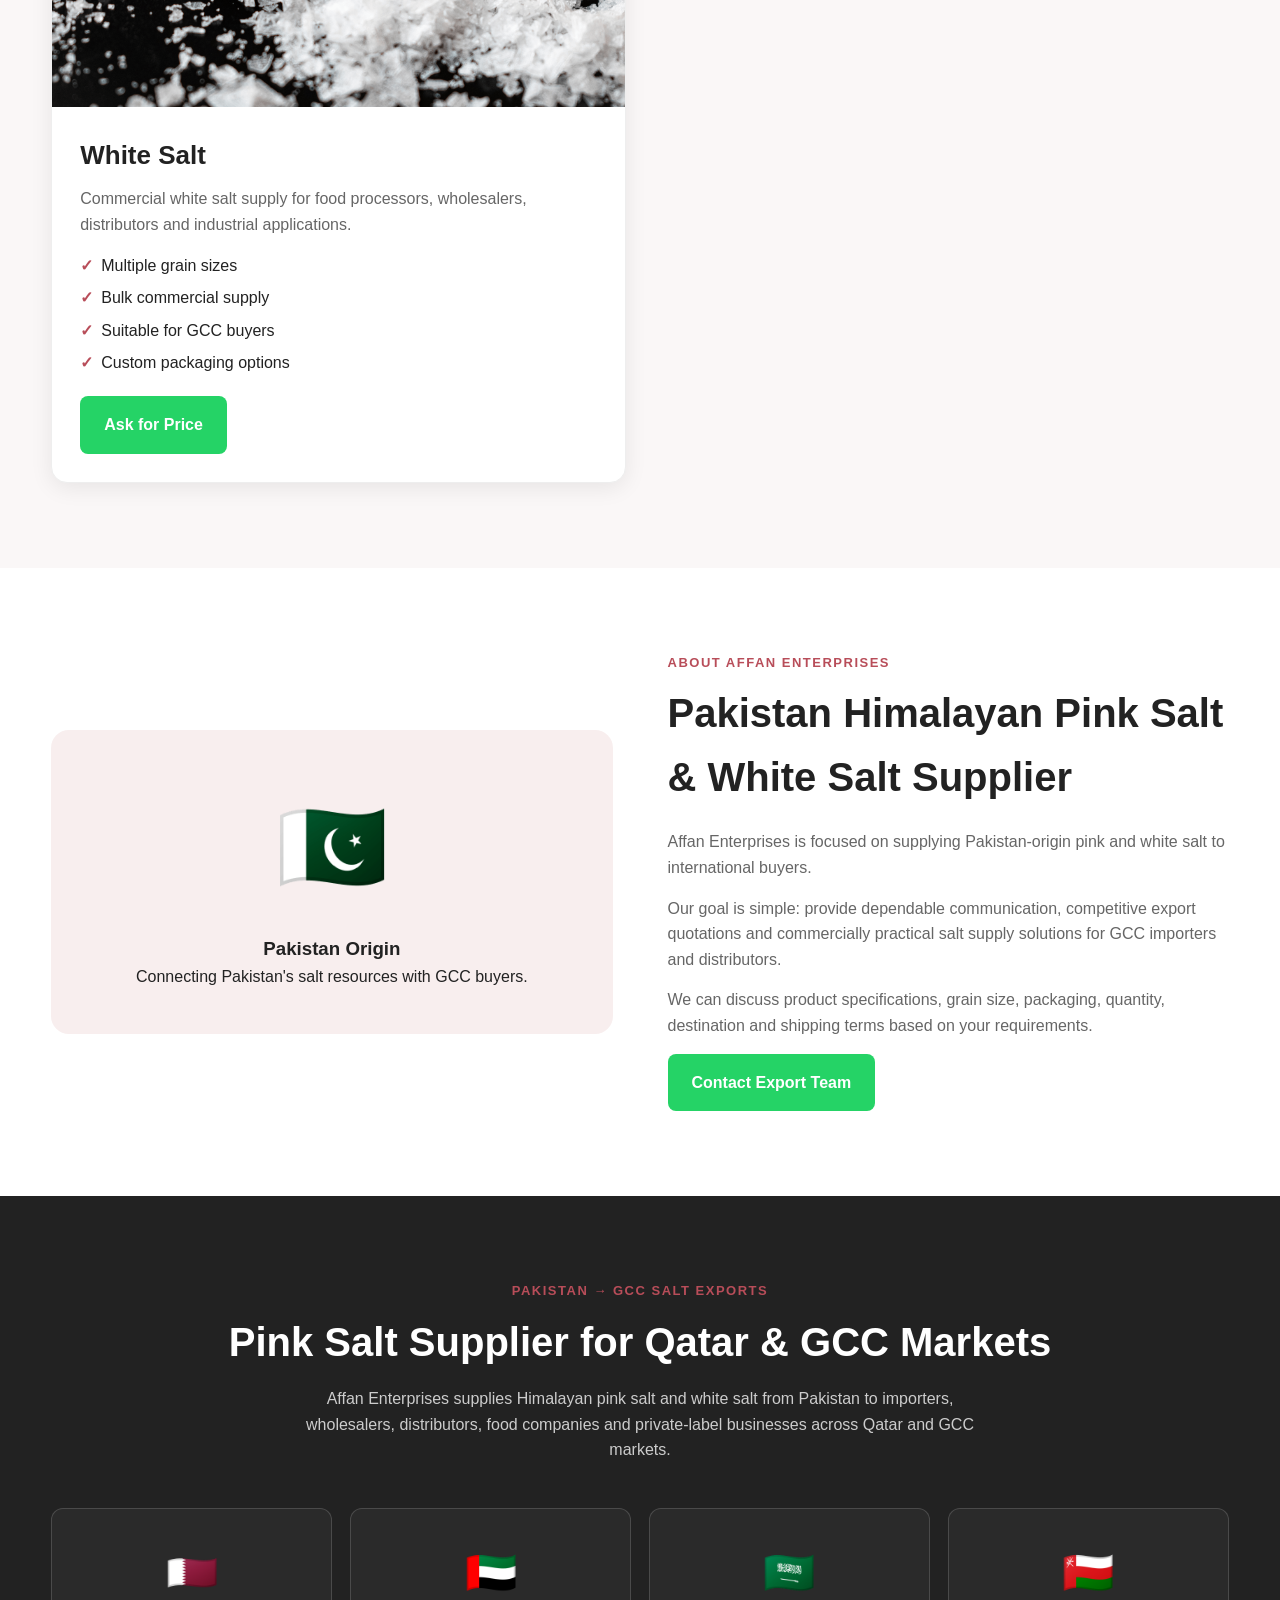
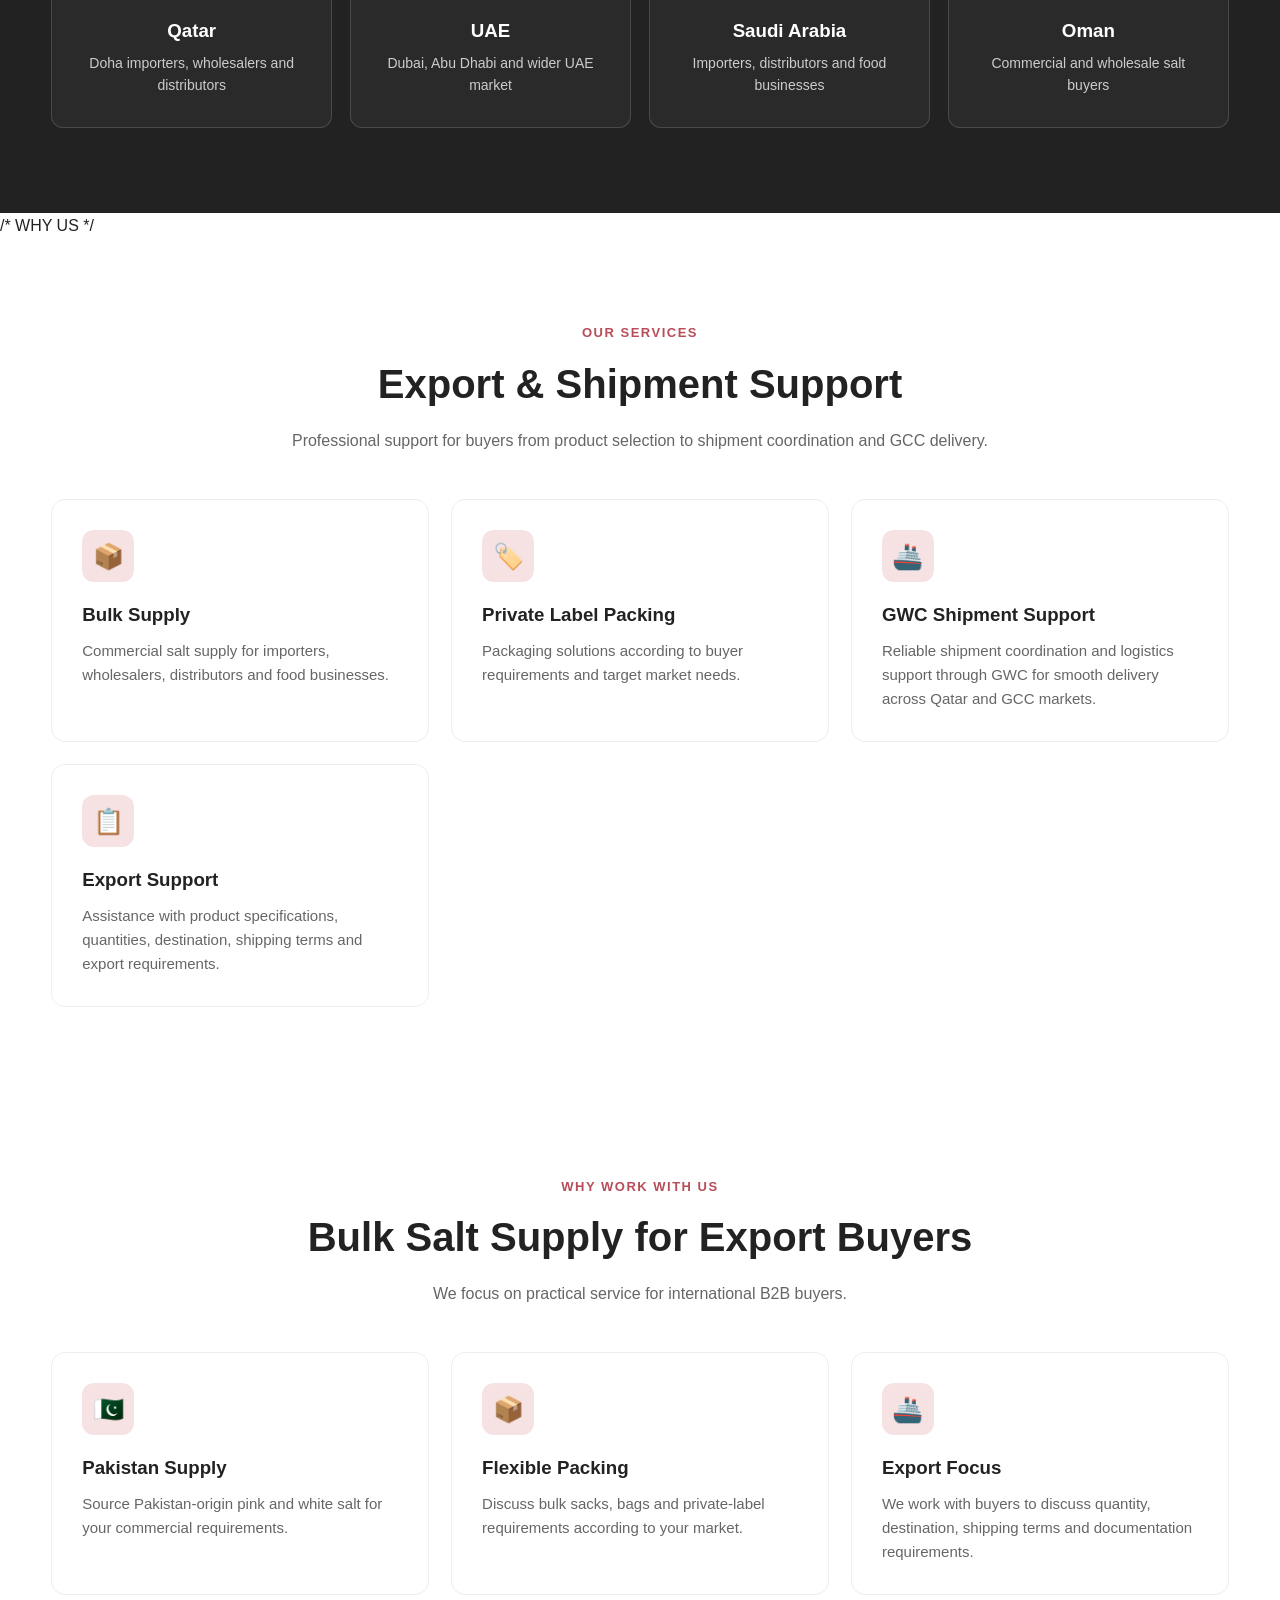
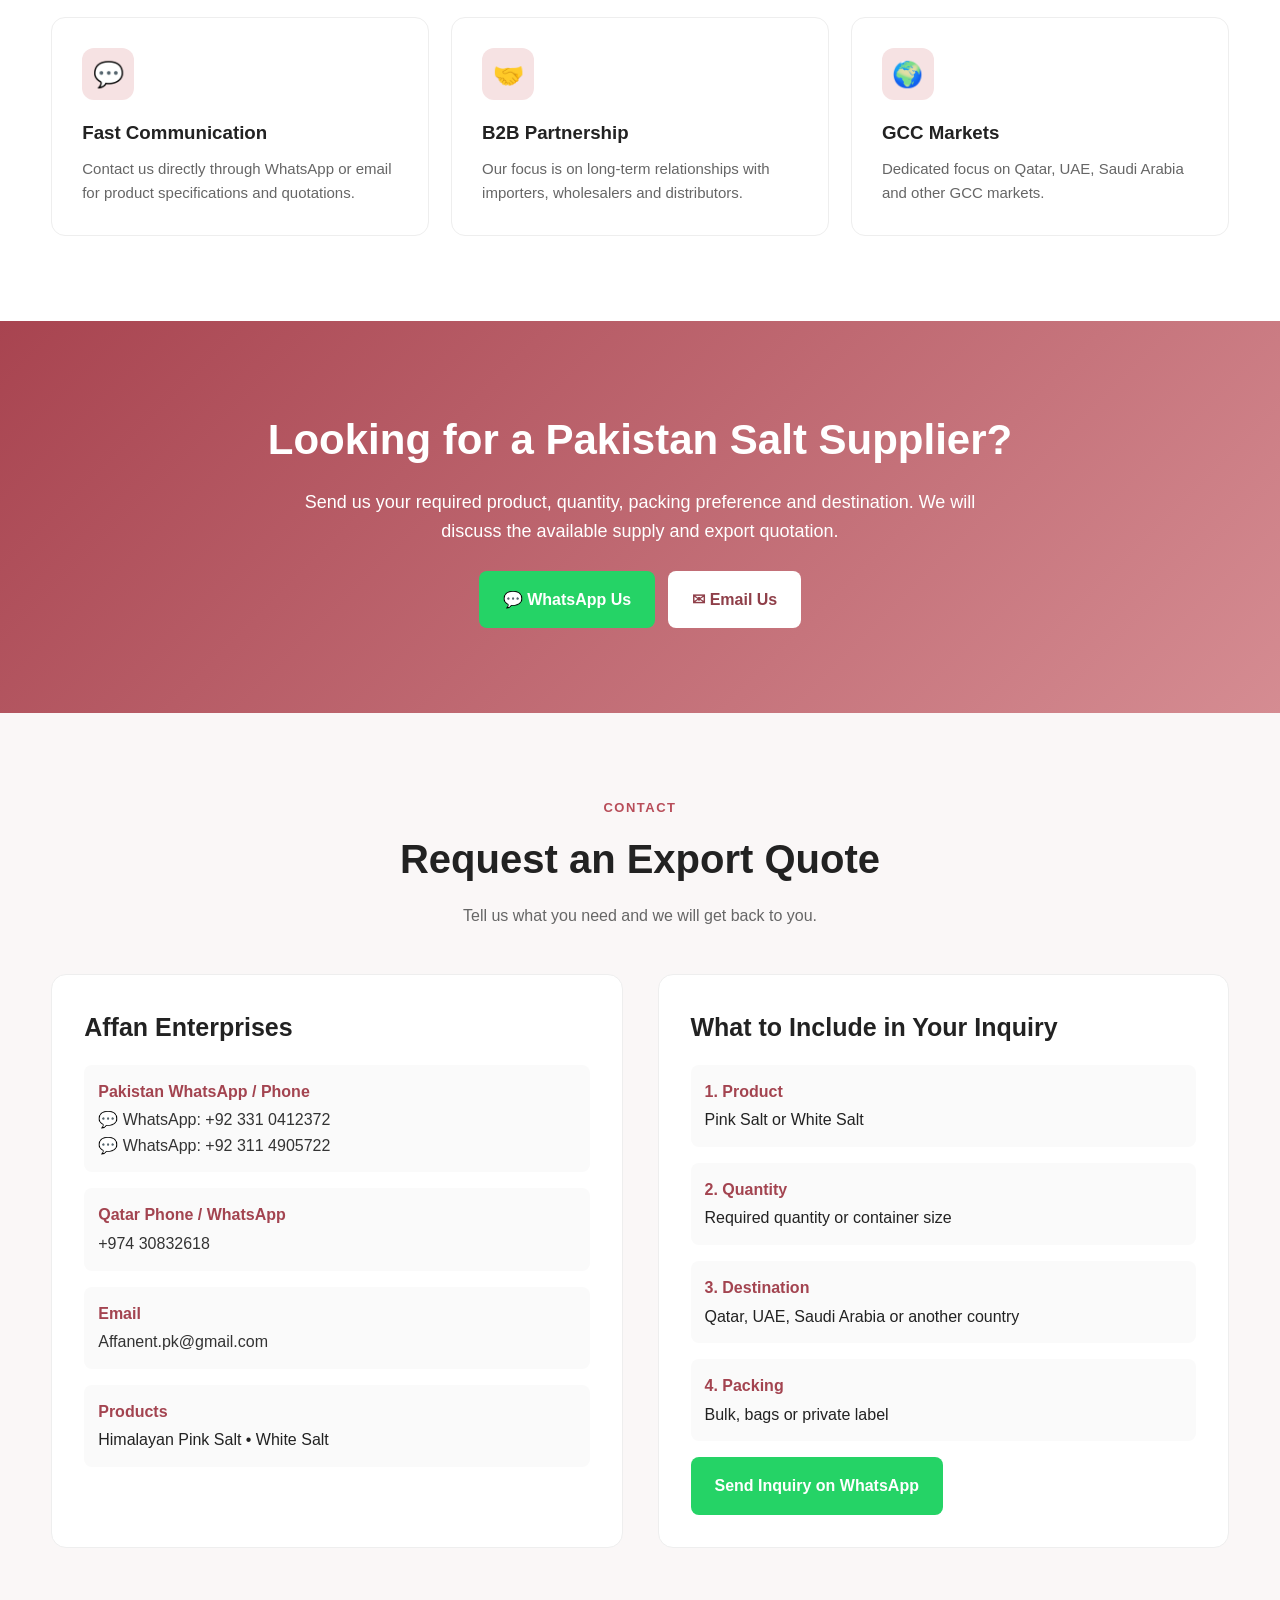
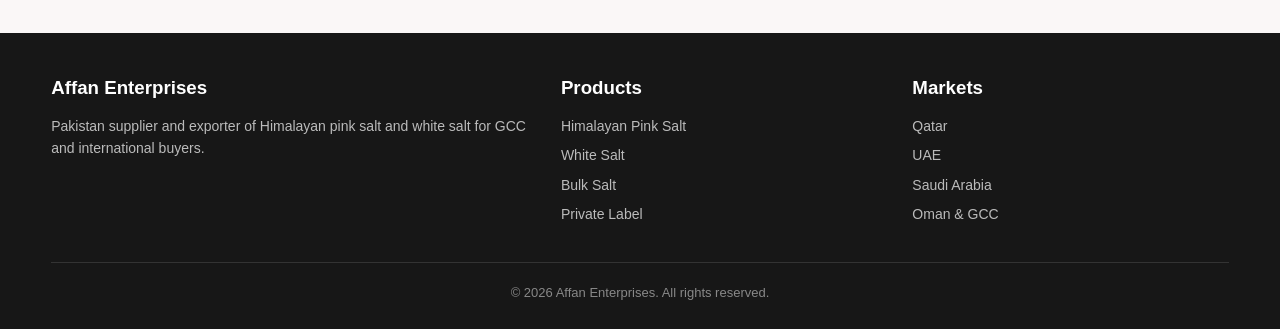
<file: index.html>
<!DOCTYPE html>
<html lang="en">
<head>
  <meta name="google-site-verification" content="CJgfpBuljwbtiekRlgmKoUDQUpGB4ekNkEMd1wXTc1E" />
  <meta charset="UTF-8">
  <meta name="viewport" content="width=device-width, initial-scale=1.0">
<title>Pakistan Himalayan Pink Salt Supplier & Exporter | Affan Enterprises</title>

<meta name="description" content="Affan Enterprises is a Pakistan Himalayan pink salt supplier and exporter offering fine, coarse and crystal pink salt for bulk, wholesale and private-label orders. We supply Qatar, UAE, Saudi Arabia and GCC buyers.">
  
 <meta name="robots" content="index, follow">
<link rel="canonical" href="https://affanenterprises.github.io/">

<meta property="og:title" content="Affan Enterprises | Pakistan Himalayan Pink Salt Exporter">
<meta property="og:description" content="Pakistan supplier and exporter of Himalayan pink salt and white salt for bulk, wholesale and private-label orders across GCC markets.">
<meta property="og:url" content="https://affanenterprises.github.io/">
<meta property="og:type" content="website">
<meta property="og:site_name" content="Affan Enterprises">  <meta name="twitter:card" content="summary_large_image">
<meta name="twitter:title" content="Pakistan Himalayan Pink Salt Supplier & Exporter | Affan Enterprises">
<meta name="twitter:description" content="Pakistan supplier and exporter of Himalayan pink salt and white salt for bulk, wholesale and private-label buyers across Qatar and GCC markets.">
<meta name="twitter:image" content="https://affanenterprises.github.io/banner-products.png">

  <style>.top-nav {
  position: sticky;
  top: 0;
  z-index: 1000;
  background: #ffffff;
  border-bottom: 1px solid #eeeeee;
  box-shadow: 0 2px 12px rgba(0,0,0,.08);
}

.nav-container {
  max-width: 1200px;
  margin: 0 auto;
  padding: 16px 24px;
  display: flex;
  align-items: center;
  justify-content: space-between;
}

.brand {
  color: #8f3f48;
  text-decoration: none;
  font-size: 22px;
  font-weight: 800;
  letter-spacing: 1px;
}

.nav-links {
  display: flex;
  align-items: center;
  gap: 28px;
}

.nav-links a {
  color: #333333;
  text-decoration: none;
  font-weight: 600;
  font-size: 15px;
}

.nav-links a:hover {
  color: #b84d59;
}

    * {
      margin: 0;
      padding: 0;
      box-sizing: border-box;
    }

    html {
      scroll-behavior: smooth;
    }

    body {
      font-family: Arial, Helvetica, sans-serif;
      line-height: 1.6;
      color: #222;
      background: #fff;
    }

    a {
      text-decoration: none;
      color: inherit;
    }

    img {
      max-width: 100%;
      display: block;
    }

    .container {
      width: 92%;
      max-width: 1180px;
      margin: auto;
    }

    /* TOP BAR */
    .topbar {
      background: #222;
      color: #fff;
      padding: 9px 0;
      font-size: 14px;
    }

    .topbar-content {
      display: flex;
      justify-content: space-between;
      gap: 15px;
      flex-wrap: wrap;
    }

    /* NAVIGATION */
    header {
      background: #fff;
      position: sticky;
      top: 0;
      z-index: 1000;
      box-shadow: 0 2px 12px rgba(0,0,0,0.08);
    }

    .nav {
      min-height: 74px;
      display: flex;
      align-items: center;
      justify-content: space-between;
      gap: 25px;
    }

    .logo {
      display: flex;
      align-items: center;
      gap: 12px;
      font-weight: 800;
      font-size: 20px;
    }

    .logo-mark {
      width: 48px;
      height: 48px;
      border-radius: 50%;
      background: linear-gradient(135deg, #d78c91, #f5d6d8);
      display: flex;
      align-items: center;
      justify-content: center;
      color: #fff;
      font-size: 21px;
      font-weight: bold;
      border: 3px solid #fff;
      box-shadow: 0 2px 8px rgba(0,0,0,.15);
    }

    .logo span {
      color: #b84d59;
    }

    .nav-links {
      display: flex;
      align-items: center;
      gap: 25px;
      font-weight: 600;
    }

    .nav-links a:hover {
      color: #b84d59;
    }

    .nav-btn {
      background: #25d366;
      color: #fff !important;
      padding: 11px 17px;
      border-radius: 8px;
    }

    /* HERO */
.hero {
  background:
    linear-gradient(rgba(0, 0, 0, .48), rgba(0, 0, 0, .48)),
    url("banner-products.png") center center / cover no-repeat;
  min-height: 590px;
  display: flex;
  align-items: center;
  color: #fff;
}
.hero-content {
  max-width: 760px;
  padding: 80px 0;
}


    .eyebrow {
      display: inline-block;
      background: rgba(255,255,255,.15);
      border: 1px solid rgba(255,255,255,.4);
      padding: 8px 14px;
      border-radius: 30px;
      font-size: 13px;
      font-weight: 700;
      letter-spacing: 1px;
      margin-bottom: 20px;
    }

    .hero h1 {
      font-size: clamp(42px, 7vw, 76px);
      line-height: 1.05;
      margin-bottom: 22px;
    }

    .hero h1 span {
      color: #ffd9dc;
    }

    .hero p {
      font-size: 20px;
      max-width: 690px;
      margin-bottom: 30px;
    }

    .buttons {
      display: flex;
      gap: 13px;
      flex-wrap: wrap;
    }

    .btn {
      display: inline-block;
      padding: 14px 22px;
      border-radius: 8px;
      font-weight: 700;
      border: 2px solid transparent;
    }

    .btn-primary {
      background: #25d366;
      color: #fff;
    }

    .btn-secondary {
      background: #fff;
      color: #8f3f49;
    }

    /* TRUST STRIP */
    .trust {
      background: #fff;
      box-shadow: 0 4px 20px rgba(0,0,0,.08);
      position: relative;
      margin-top: -35px;
      z-index: 5;
      border-radius: 12px;
    }

    .trust-grid {
      display: grid;
      grid-template-columns: repeat(4,1fr);
    }

    .trust-item {
      padding: 22px 15px;
      text-align: center;
      border-right: 1px solid #eee;
    }

    .trust-item:last-child {
      border-right: none;
    }

    .trust-item strong {
      display: block;
      color: #a34450;
      font-size: 16px;
    }

    .trust-item small {
      color: #666;
    }

    /* SECTIONS */
    section {
      padding: 85px 0;
    }

    .section-title {
      text-align: center;
      margin-bottom: 45px;
    }

    .section-title .small {
      color: #b84d59;
      font-size: 13px;
      font-weight: 800;
      letter-spacing: 1.5px;
      text-transform: uppercase;
    }

    .section-title h2 {
      font-size: 40px;
      margin: 8px 0 12px;
    }

    .section-title p {
      color: #666;
      max-width: 700px;
      margin: auto;
    }

    /* PRODUCTS */
    .products {
      background: #faf7f7;
    }

    .product-grid {
      display: grid;
      grid-template-columns: repeat(2,1fr);
      gap: 28px;
    }

    .product-card {
      background: #fff;
      border-radius: 16px;
      overflow: hidden;
      box-shadow: 0 5px 22px rgba(0,0,0,.08);
      border: 1px solid #eee;
    }
.product-image {
  height: 270px;
  background: linear-gradient(135deg, #dca0a4, #f6e0e1);
  display: flex;
  align-items: center;
  justify-content: center;
  overflow: hidden;
}
.product-image img {
  width: 100%;
  height: 100%;
  object-fit: cover;
  display: block;
}

    .white-salt {
      background: linear-gradient(135deg, #e7e7e7, #fff);
    }

    .product-body {
      padding: 28px;
    }

    .product-body h3 {
      font-size: 26px;
      margin-bottom: 10px;
    }

    .product-body p {
      color: #666;
      margin-bottom: 15px;
    }

    .product-body ul {
      list-style: none;
      margin-bottom: 20px;
    }

    .product-body li {
      margin: 7px 0;
    }

    .product-body li::before {
      content: "✓";
      color: #b84d59;
      font-weight: bold;
      margin-right: 8px;
    }

    /* ABOUT */
    .about-grid {
      display: grid;
      grid-template-columns: 1fr 1fr;
      gap: 55px;
      align-items: center;
    }

    .about-box {
      background: #f8eeee;
      padding: 45px;
      border-radius: 18px;
      text-align: center;
    }

    .about-box .big {
      font-size: 90px;
      margin-bottom: 15px;
    }

    .about-text h2 {
      font-size: 40px;
      margin-bottom: 18px;
    }

    .about-text p {
      color: #666;
      margin-bottom: 15px;
    }

    /* GCC */
    .gcc {
      background: #222;
      color: #fff;
    }

    .gcc .section-title p {
      color: #ccc;
    }

    .gcc-grid {
      display: grid;
      grid-template-columns: repeat(4,1fr);
      gap: 18px;
    }

    .gcc-card {
      padding: 30px 20px;
      text-align: center;
      border: 1px solid rgba(255,255,255,.15);
      border-radius: 12px;
      background: rgba(255,255,255,.04);
    }

    .gcc-card .flag {
      font-size: 42px;
      margin-bottom: 10px;
    }

    .gcc-card h3 {
      margin-bottom: 6px;
    }

    .gcc-card p {
      color: #ccc;
      font-size: 14px;
    }

    .why-grid {
      display: grid;
      grid-template-columns: repeat(3,1fr);
      gap: 22px;
    }

    .why-card {
      border: 1px solid #eee;
      border-radius: 14px;
      padding: 30px;
      background: #fff;
    }

    .why-icon {
      width: 52px;
      height: 52px;
      background: #f6e2e3;
      border-radius: 12px;
      display: flex;
      align-items: center;
      justify-content: center;
      font-size: 25px;
      margin-bottom: 18px;
    }

    .why-card h3 {
      margin-bottom: 9px;
    }

    .why-card p {
      color: #666;
      font-size: 15px;
    }

    /* CTA */
    .cta {
      background: linear-gradient(135deg,#a84450,#d58c92);
      color: #fff;
      text-align: center;
    }

    .cta h2 {
      font-size: 42px;
      margin-bottom: 15px;
    }

    .cta p {
      max-width: 700px;
      margin: 0 auto 25px;
      font-size: 18px;
    }

    /* CONTACT */
    .contact {
      background: #faf7f7;
    }

    .contact-grid {
      display: grid;
      grid-template-columns: 1fr 1fr;
      gap: 35px;
    }

    .contact-card {
      background: #fff;
      border-radius: 15px;
      padding: 32px;
      border: 1px solid #eee;
    }

    .contact-card h3 {
      font-size: 25px;
      margin-bottom: 18px;
    }

    .contact-line {
      margin: 16px 0;
      padding: 14px;
      background: #fafafa;
      border-radius: 8px;
    }

    .contact-line strong {
      display: block;
      color: #a34450;
      margin-bottom: 3px;
    }

    .contact-line a {
      color: #333;
      word-break: break-word;
    }

    .contact-line a:hover {
      color: #b84d59;
    }

    /* FOOTER */
    footer {
      background: #171717;
      color: #fff;
      padding: 40px 0 25px;
    }

    .footer-grid {
      display: grid;
      grid-template-columns: 1.5fr 1fr 1fr;
      gap: 35px;
      margin-bottom: 30px;
    }

    footer h3 {
      margin-bottom: 12px;
    }

    footer p,
    footer li {
      color: #bbb;
      font-size: 14px;
    }

    footer ul {
      list-style: none;
    }

    footer li {
      margin: 7px 0;
    }

    .copyright {
      border-top: 1px solid #333;
      padding-top: 20px;
      text-align: center;
      color: #888;
      font-size: 13px;
    }

    /* WHATSAPP FLOAT */
    .whatsapp {
      position: fixed;
      right: 18px;
      bottom: 18px;
      width: 58px;
      height: 58px;
      border-radius: 50%;
      background: #25d366;
      color: #fff;
      display: flex;
      align-items: center;
      justify-content: center;
      font-size: 28px;
      z-index: 2000;
      box-shadow: 0 4px 15px rgba(0,0,0,.25);
    }

    /* MOBILE */
    @media (max-width: 850px) {

      .nav-links {
        display: flex;
      }

      .hero {
        min-height: 520px;
      }

      .hero-content {
        padding: 65px 0;
      }

      .trust-grid {
        grid-template-columns: 1fr 1fr;
      }

      .trust-item:nth-child(2) {
        border-right: none;
      }

      .product-grid,
      .about-grid,
      .contact-grid {
        grid-template-columns: 1fr;
      }

      .gcc-grid {
        grid-template-columns: 1fr 1fr;
      }

      .why-grid {
        grid-template-columns: 1fr 1fr;
      }

      .footer-grid {
        grid-template-columns: 1fr 1fr;
      }
    }

    @media (max-width: 550px) {

      .topbar-content {
        justify-content: center;
        text-align: center;
      }

      .logo {
        font-size: 16px;
      }

      .logo-mark {
        width: 42px;
        height: 42px;
      }

      .hero h1 {
        font-size: 43px;
      }

      .hero p {
        font-size: 17px;
      }

      .trust-grid,
      .gcc-grid,
      .why-grid,
      .footer-grid {
        grid-template-columns: 1fr;
      }

      .trust-item {
        border-right: none;
        border-bottom: 1px solid #eee;
      }

      .trust-item:last-child {
        border-bottom: none;
      }

      section {
        padding: 65px 0;
      }

      .section-title h2,
      .about-text h2,
      .cta h2 {
        font-size: 32px;
      }

      .about-box {
        padding: 30px;
      }
    }

  /* LOGO */
header .logo img {
  width: 180px;
  height: auto;
  display: block;
}

/* MOBILE NAVIGATION */
@media (max-width: 850px) {
  header .nav {
    flex-direction: column;
    gap: 10px;
    padding: 12px 0;
  }

  header .nav-links {
    width: 100%;
    justify-content: center;
    gap: 12px;
    flex-wrap: wrap;
  }

  header .nav-links a {
    font-size: 14px;
  }
}

/* SMALL MOBILE LOGO */
@media (max-width: 768px) {
  header .logo img {
    width: 145px;
  }
} 
 /* DESKTOP LAYOUT FIX */
@media (min-width: 851px) {
  header .nav {
    flex-direction: row;
    min-height: 74px;
  }

  .hero {
    min-height: 590px;
    position: relative;
  }

  main {
    display: block;
    position: relative;
  }

  section {
    position: relative;
  }
}   
</style>
  <script type="application/ld+json">
{
  "@context": "https://schema.org",
  "@type": "Organization",
  "name": "Affan Enterprises",
  "url": "https://affanenterprises.github.io/",
  "logo": "https://affanenterprises.github.io/file_000000005d2c8210b5c0bbcef5bd86f7.png",
  "description": "Pakistan supplier and exporter of Himalayan pink salt and white salt for bulk, wholesale and private-label buyers.",
  "email": "Affanent.pk@gmail.com",
  "telephone": "+92 331 0412372"
}
</script>
</head>
<body>
  
  <!-- NAVIGATION -->
  <header>
    <div class="container nav">

     <a href="#home" class="logo">
  <img src="file_000000005d2c8210b5c0bbcef5bd86f7.png" alt="Affan Enterprises Pakistan Salt Exporter Logo">
</a> 

      <nav class="nav-links">
  <a href="#home">Home</a>
  <a href="#products">Products</a>
  <a href="#about">About</a>
  <a href="#markets">GCC Markets</a>
  <a href="#services">Services</a>
  <a href="#contact">Contact</a>
  <a class="nav-btn" href="https://wa.me/923310412372" target="_blank">WhatsApp</a>
</nav>

    </div>
  </header>

  <!-- HERO -->
  <main id="home">

    <section class="hero">
      <div class="container">
        <div class="hero-content">
    
          

          <div class="eyebrow">PAKISTAN → GCC EXPORTS</div>

          <h1>Pakistan <span>Himalayan Pink Salt</span> Supplier & Exporter.</h1>
<p>Affan Enterprises supplies premium Himalayan Pink Salt and White Salt from Pakistan to importers, wholesalers, food manufacturers, retailers and private-label brands across Qatar, UAE, Saudi Arabia and GCC markets.</p>

          <div class="buttons">
            <a class="btn btn-primary"
               href="https://wa.me/923310412372?text=Hello%20Affan%20Enterprises,%20I%20am%20interested%20in%20your%20Pakistan%20salt%20products."
               target="_blank">
              💬 Request a Quote
            </a>
            <a class="btn btn-secondary" href="#" onclick="return false;" style="opacity:0.7; cursor:not-allowed;">
  🛒 Shop on Amazon — Coming Soon
</a>

            <a class="btn btn-secondary" href="#products">
              View Products
            </a>
          </div>

        </div>
      </div>
    </section>

    <!-- TRUST STRIP -->
    <div class="container trust">
      <div class="trust-grid">

        <div class="trust-item">
          <strong>✓ Pakistan Origin</strong>
          <small>Authentic salt supply</small>
        </div>

        <div class="trust-item">
          <strong>✓ Bulk Supply</strong>
          <small>Commercial quantities</small>
        </div>

        <div class="trust-item">
          <strong>✓ GCC Focus</strong>
          <small>Export-ready service</small>
        </div>

        <div class="trust-item">
          <strong>✓ Buyer Support</strong>
          <small>Fast quotation response</small>
        </div>

      </div>
    </div>

    <!-- PRODUCTS -->
    <section id="products" class="products">

  <div class="container">

   <div class="section-title">
  <div class="small">Our Products</div>
  <h2>Himalayan Pink Salt & White Salt Products</h2>
  <p>
    We supply premium Himalayan pink salt and white salt from Pakistan
    for bulk orders, wholesale distribution, food manufacturers,
    retailers and GCC importers.
  </p>
</div> 

    <div class="product-grid">

      <!-- Coarse Pink Salt -->
      <article class="product-card">

        <div class="product-image">
          <img src="coarse-pink-salt.png"
               alt="Coarse Himalayan Pink Salt">
        </div>

        <div class="product-body">
          <h3>Coarse Pink Salt</h3>
          <p>
            Premium coarse Himalayan pink salt from Pakistan,
            suitable for food and commercial applications.
          </p>

          <a class="btn btn-primary"
             href="https://wa.me/923310412372?text=Hello,%20I%20am%20interested%20in%20Coarse%20Pink%20Salt."
             target="_blank">
            Ask for Price
          </a>
        </div>

      </article>


      <!-- Fine Pink Salt -->
      <article class="product-card">

        <div class="product-image">
          <img src="fine-pink-salt.png"
               alt="Fine Himalayan Pink Salt">
        </div>

        <div class="product-body">
          <h3>Fine Pink Salt</h3>
          <p>
            Premium fine Himalayan pink salt from Pakistan,
            suitable for food and commercial applications.
          </p>

          <a class="btn btn-primary"
             href="https://wa.me/923310412372?text=Hello,%20I%20am%20interested%20in%20Fine%20Pink%20Salt."
             target="_blank">
            Ask for Price
          </a>
        </div>

      </article>


      <!-- Animal Lick Salt -->
      <article class="product-card">

        <div class="product-image">
          <img src="animal-lick-salt.png"
               alt="Animal Lick Salt">
        </div>

        <div class="product-body">
          <h3>Animal Lick Salt</h3>
          <p>
            Natural Pakistan salt blocks suitable for livestock
            and animal use.
          </p>

          <a class="btn btn-primary"
             href="https://wa.me/923310412372?text=Hello,%20I%20am%20interested%20in%20Animal%20Lick%20Salt."
             target="_blank">
            Ask for Price
          </a>
        </div>

      </article>


      <!-- Himalayan Salt Lamps -->
      <article class="product-card">

        <div class="product-image">
          <img src="file_000000005c0881f6a12b22981aac7553.png"
               alt="Himalayan Salt Lamps">
        </div>

        <div class="product-body">
          <h3>Himalayan Salt Lamps</h3>
          <p>
            Natural Himalayan salt lamps, handcrafted from Pakistan
            Himalayan salt, suitable for home décor, wellness and gifting.
          </p>

          <a class="btn btn-primary"
             href="https://wa.me/923310412372?text=Hello,%20I%20am%20interested%20in%20Himalayan%20Salt%20Lamps."
             target="_blank">
            Ask for Price
          </a>
        </div>

      </article>


      <!-- BBQ Salt Trays -->
      <article class="product-card">

        <div class="product-image">
          <img src="file_00000000c64882439d7373f8e0c4fa82.png"
               alt="Himalayan Salt BBQ Trays">
        </div>

        <div class="product-body">
          <h3>Himalayan Salt BBQ Trays</h3>
          <p>
            Premium Himalayan salt BBQ trays from Pakistan,
            suitable for grilling, cooking, serving and presentation.
          </p>

          <a class="btn btn-primary"
             href="https://wa.me/923310412372?text=Hello,%20I%20am%20interested%20in%20Himalayan%20Salt%20BBQ%20Trays."
             target="_blank">
            Ask for Price
          </a>
        </div>

      </article>


      <!-- Himalayan Pink Salt -->
      <article class="product-card">

        <div class="product-image">
          <img src="file_00000000fe18820cbf2d8f1ba0d582a7.png"
     alt="Himalayan Pink Salt">
        </div>

        <div class="product-body">
          <h3>Himalayan Pink Salt</h3>

          <p>
            Naturally occurring pink rock salt from Pakistan,
            suitable for food, retail, hospitality and industrial
            applications.
          </p>

          <ul>
            <li>Pakistan Himalayan origin</li>
            <li>Fine, coarse and crystal options</li>
            <li>Bulk and retail packing available</li>
            <li>Private-label packing possible</li>
          </ul>

          <a class="btn btn-primary"
             href="https://wa.me/923310412372?text=Hello,%20please%20send%20me%20your%20Himalayan%20Pink%20Salt%20catalogue%20and%20export%20price."
             target="_blank">
            Ask for Price
          </a>
        </div>

      </article>


      <!-- White Salt -->
      <article class="product-card">

        <div class="product-image white-salt">
          <img src="types_of_salt-3061353.png"
               alt="White Salt">
        </div>

        <div class="product-body">
          <h3>White Salt</h3>

          <p>
            Commercial white salt supply for food processors,
            wholesalers, distributors and industrial applications.
          </p>

          <ul>
            <li>Multiple grain sizes</li>
            <li>Bulk commercial supply</li>
            <li>Suitable for GCC buyers</li>
            <li>Custom packaging options</li>
          </ul>

          <a class="btn btn-primary"
             href="https://wa.me/923310412372?text=Hello,%20please%20send%20me%20your%20White%20Salt%20catalogue%20and%20export%20price."
             target="_blank">
            Ask for Price
          </a>

        </div>

      </article>

    </div>

  </div>

</section>


    <!-- ABOUT -->
    <section id="about">

      <div class="container about-grid">

        <div class="about-box">
          <div class="big">🇵🇰</div>
          <h3>Pakistan Origin</h3>
          <p>
            Connecting Pakistan's salt resources with GCC buyers.
          </p>
        </div>

        <div class="about-text">

          <div class="section-title" style="text-align:left;margin-bottom:20px;">
            <div class="small">About Affan Enterprises</div>
            <h2>Pakistan Himalayan Pink Salt & White Salt Supplier</h2>
          </div>

          <p>
            Affan Enterprises is focused on supplying Pakistan-origin
            pink and white salt to international buyers.
          </p>

          <p>
            Our goal is simple: provide dependable communication,
            competitive export quotations and commercially practical
            salt supply solutions for GCC importers and distributors.
          </p>

          <p>
            We can discuss product specifications, grain size,
            packaging, quantity, destination and shipping terms based
            on your requirements.
          </p>

          <a class="btn btn-primary"
             href="https://wa.me/923310412372?text=Hello%20Affan%20Enterprises,%20I%20would%20like%20to%20discuss%20a%20salt%20import%20requirement."
             target="_blank">
            Contact Export Team
          </a>

        </div>

      </div>

    </section>


    <!-- GCC MARKETS -->
    <section id="markets" class="gcc">

      <div class="container">

        <div class="section-title">
  <div class="small">Pakistan → GCC Salt Exports</div>
  <h2>Pink Salt Supplier for Qatar & GCC Markets</h2>
  <p>
    Affan Enterprises supplies Himalayan pink salt and white salt from
    Pakistan to importers, wholesalers, distributors, food companies
    and private-label businesses across Qatar and GCC markets.
  </p>
</div>

        <div class="gcc-grid">

          <div class="gcc-card">
            <div class="flag">🇶🇦</div>
            <h3>Qatar</h3>
            <p>Doha importers, wholesalers and distributors</p>
          </div>

          <div class="gcc-card">
            <div class="flag">🇦🇪</div>
            <h3>UAE</h3>
            <p>Dubai, Abu Dhabi and wider UAE market</p>
          </div>

          <div class="gcc-card">
            <div class="flag">🇸🇦</div>
            <h3>Saudi Arabia</h3>
            <p>Importers, distributors and food businesses</p>
          </div>

          <div class="gcc-card">
            <div class="flag">🇴🇲</div>
            <h3>Oman</h3>
            <p>Commercial and wholesale salt buyers</p>
          </div>

        </div>

      </div>

    </section>


    /* WHY US */
        <!-- OUR SERVICES -->
    <section id="services">

      <div class="container">

        <div class="section-title">
          <div class="small">Our Services</div>
          <h2>Export & Shipment Support</h2>
          <p>
            Professional support for buyers from product selection
            to shipment coordination and GCC delivery.
          </p>
        </div>

        <div class="why-grid">

          <div class="why-card">
            <div class="why-icon">📦</div>
            <h3>Bulk Supply</h3>
            <p>
              Commercial salt supply for importers, wholesalers,
              distributors and food businesses.
            </p>
          </div>

          <div class="why-card">
            <div class="why-icon">🏷️</div>
            <h3>Private Label Packing</h3>
            <p>
              Packaging solutions according to buyer requirements
              and target market needs.
            </p>
          </div>

          <div class="why-card">
            <div class="why-icon">🚢</div>
            <h3>GWC Shipment Support</h3>
            <p>
              Reliable shipment coordination and logistics support
              through GWC for smooth delivery across Qatar and GCC markets.
            </p>
          </div>

          <div class="why-card">
            <div class="why-icon">📋</div>
            <h3>Export Support</h3>
            <p>
              Assistance with product specifications, quantities,
              destination, shipping terms and export requirements.
            </p>
          </div>

        </div>

      </div>

    </section>
    <section>

      <div class="container">

        <div class="section-title">
          <div class="small">Why Work With Us</div>
          <h2>Bulk Salt Supply for Export Buyers</h2>
          <p>
            We focus on practical service for international B2B buyers.
          </p>
        </div>

        <div class="why-grid">

          <div class="why-card">
            <div class="why-icon">🇵🇰</div>
            <h3>Pakistan Supply</h3>
            <p>
              Source Pakistan-origin pink and white salt for your
              commercial requirements.
            </p>
          </div>

          <div class="why-card">
            <div class="why-icon">📦</div>
            <h3>Flexible Packing</h3>
            <p>
              Discuss bulk sacks, bags and private-label requirements
              according to your market.
            </p>
          </div>

          <div class="why-card">
            <div class="why-icon">🚢</div>
            <h3>Export Focus</h3>
            <p>
              We work with buyers to discuss quantity, destination,
              shipping terms and documentation requirements.
            </p>
          </div>

          <div class="why-card">
            <div class="why-icon">💬</div>
            <h3>Fast Communication</h3>
            <p>
              Contact us directly through WhatsApp or email for product
              specifications and quotations.
            </p>
          </div>

          <div class="why-card">
            <div class="why-icon">🤝</div>
            <h3>B2B Partnership</h3>
            <p>
              Our focus is on long-term relationships with importers,
              wholesalers and distributors.
            </p>
          </div>

          <div class="why-card">
            <div class="why-icon">🌍</div>
            <h3>GCC Markets</h3>
            <p>
              Dedicated focus on Qatar, UAE, Saudi Arabia and other GCC
              markets.
            </p>
          </div>

        </div>

      </div>

    </section>


    <!-- CTA -->
    <section class="cta">

      <div class="container">

        <h2>Looking for a Pakistan Salt Supplier?</h2>

        <p>
          Send us your required product, quantity, packing preference
          and destination. We will discuss the available supply and
          export quotation.
        </p>

        <div class="buttons" style="justify-content:center;">

          <a class="btn btn-primary"
             href="https://wa.me/923310412372?text=Hello%20Affan%20Enterprises,%20please%20send%20me%20your%20salt%20export%20quotation."
             target="_blank">
            💬 WhatsApp Us
          </a>

          <a class="btn btn-secondary"
             href="mailto:Affanent.pk@gmail.com">
            ✉ Email Us
          </a>

        </div>

      </div>

    </section>


    <!-- CONTACT -->
    <section id="contact" class="contact">

      <div class="container">

        <div class="section-title">
          <div class="small">Contact</div>
          <h2>Request an Export Quote</h2>
          <p>
            Tell us what you need and we will get back to you.
          </p>
        </div>

        <div class="contact-grid">

          <div class="contact-card">

            <h3>Affan Enterprises</h3>

            <div class="contact-line">
              <strong>Pakistan WhatsApp / Phone</strong>
              <a href="https://wa.me/923310412372" target="_blank">
  💬 WhatsApp: +92 331 0412372
</a><br>

<a href="https://wa.me/923114905722" target="_blank">
  💬 WhatsApp: +92 311 4905722
              </a>
            </div>

            <div class="contact-line">
              <strong>Qatar Phone / WhatsApp</strong>
              <a href="https://wa.me/97430832618" target="_blank">
                +974 30832618
              </a>
            </div>

            <div class="contact-line">
              <strong>Email</strong>
              <a href="mailto:Affanent.pk@gmail.com">
                Affanent.pk@gmail.com
              </a>
            </div>

            <div class="contact-line">
              <strong>Products</strong>
              <span>Himalayan Pink Salt • White Salt</span>
            </div>

          </div>


          <div class="contact-card">

            <h3>What to Include in Your Inquiry</h3>

            <div class="contact-line">
              <strong>1. Product</strong>
              <span>Pink Salt or White Salt</span>
            </div>

            <div class="contact-line">
              <strong>2. Quantity</strong>
              <span>Required quantity or container size</span>
            </div>

            <div class="contact-line">
              <strong>3. Destination</strong>
              <span>Qatar, UAE, Saudi Arabia or another country</span>
            </div>

            <div class="contact-line">
              <strong>4. Packing</strong>
              <span>Bulk, bags or private label</span>
            </div>

            <a class="btn btn-primary"
               href="https://wa.me/923310412372?text=Hello%20Affan%20Enterprises.%0AProduct:%20%0AQuantity:%20%0ADestination:%20%0APacking:%20"
               target="_blank">
              Send Inquiry on WhatsApp
            </a>

          </div>

        </div>

      </div>

    </section>

  </main>


  <!-- FOOTER -->
  <footer>

    <div class="container">

      <div class="footer-grid">

        <div>
          <h3>Affan Enterprises</h3>
          <p>
            Pakistan supplier and exporter of Himalayan pink salt
            and white salt for GCC and international buyers.
          </p>
        </div>

        <div>
          <h3>Products</h3>
          <ul>
            <li>Himalayan Pink Salt</li>
            <li>White Salt</li>
            <li>Bulk Salt</li>
            <li>Private Label</li>
          </ul>
        </div>

        <div>
          <h3>Markets</h3>
          <ul>
            <li>Qatar</li>
            <li>UAE</li>
            <li>Saudi Arabia</li>
            <li>Oman & GCC</li>
          </ul>
        </div>

      </div>

      <div class="copyright">
        © 2026 Affan Enterprises. All rights reserved.
      </div>

    </div>

  </footer>


  <!-- FLOATING WHATSAPP -->
  <a class="whatsapp"
     href="https://wa.me/923310412372?text=Hello%20Affan%20Enterprises,%20I%20am%20interested%20in%20your%20salt%20products."
     target="_blank"
     aria-label="Contact Affan Enterprises on WhatsApp">
    ☎
  </a>

</body>
</html>
</file>
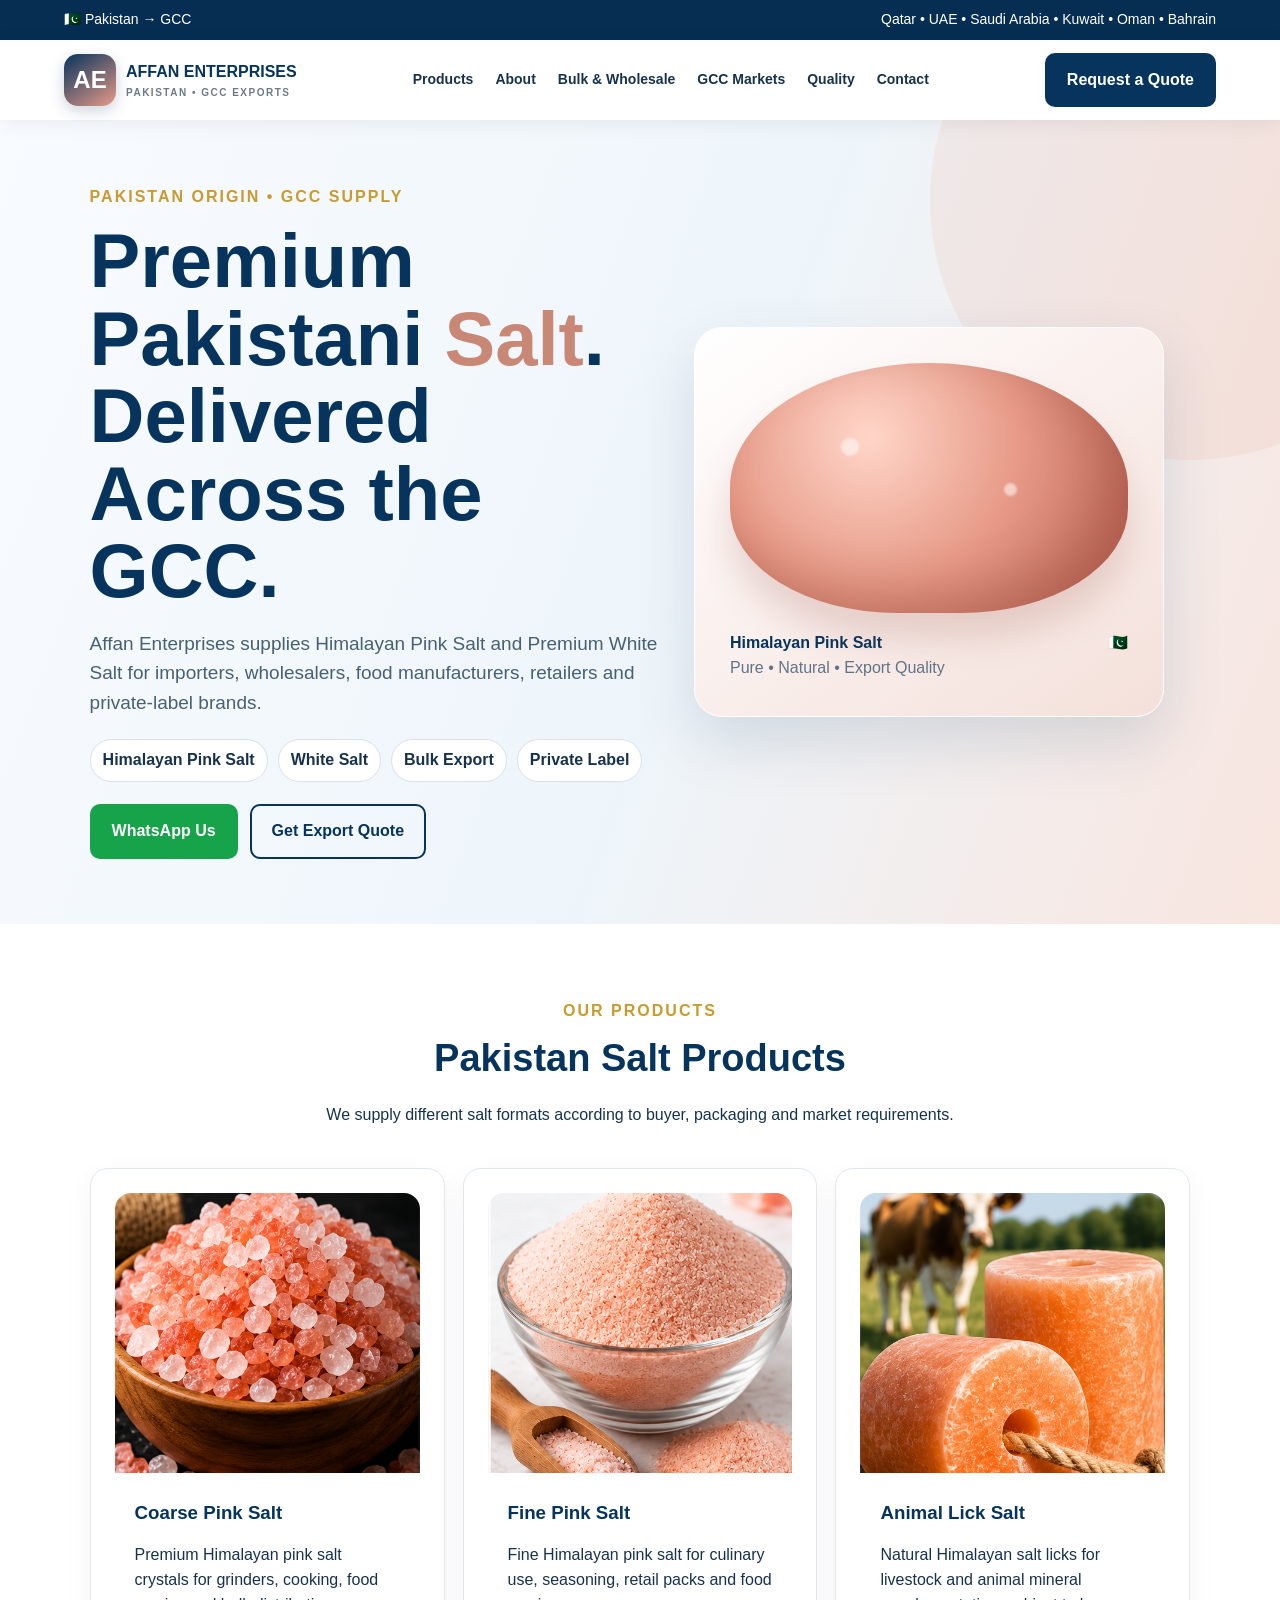
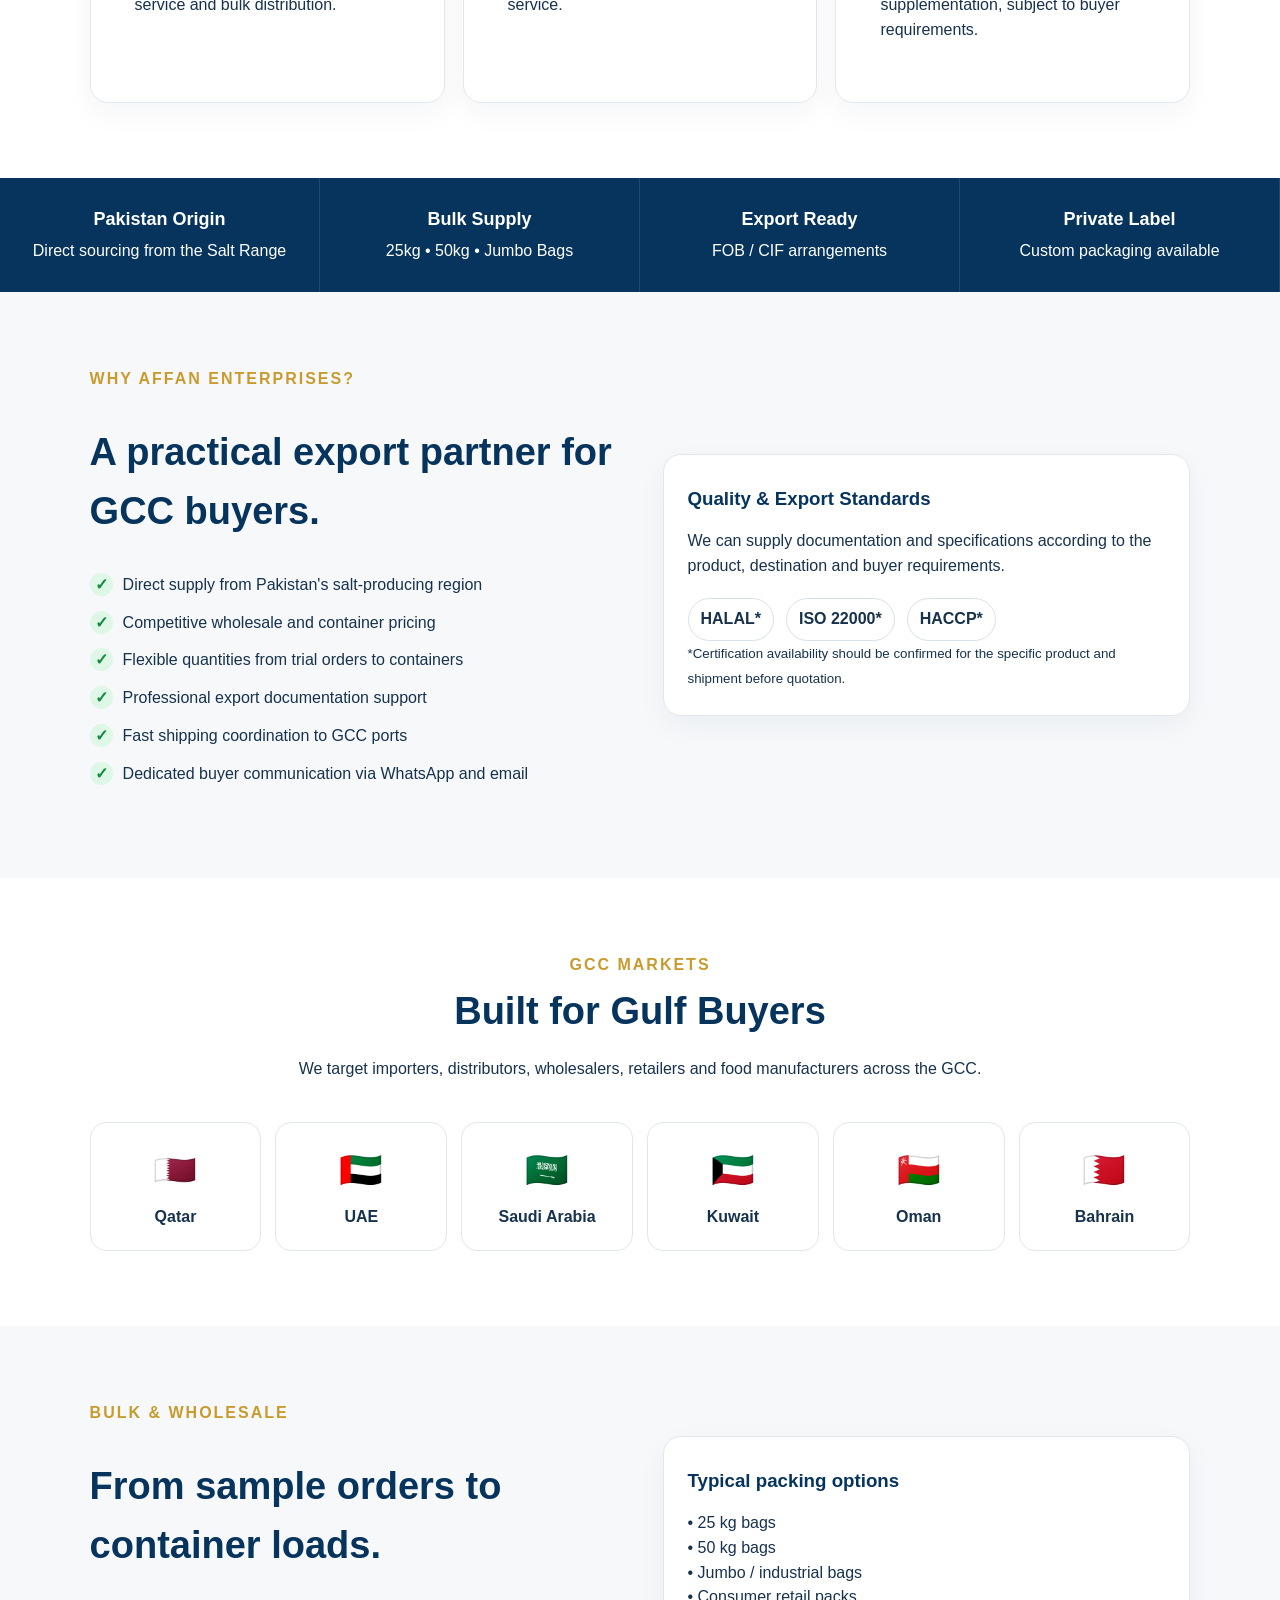
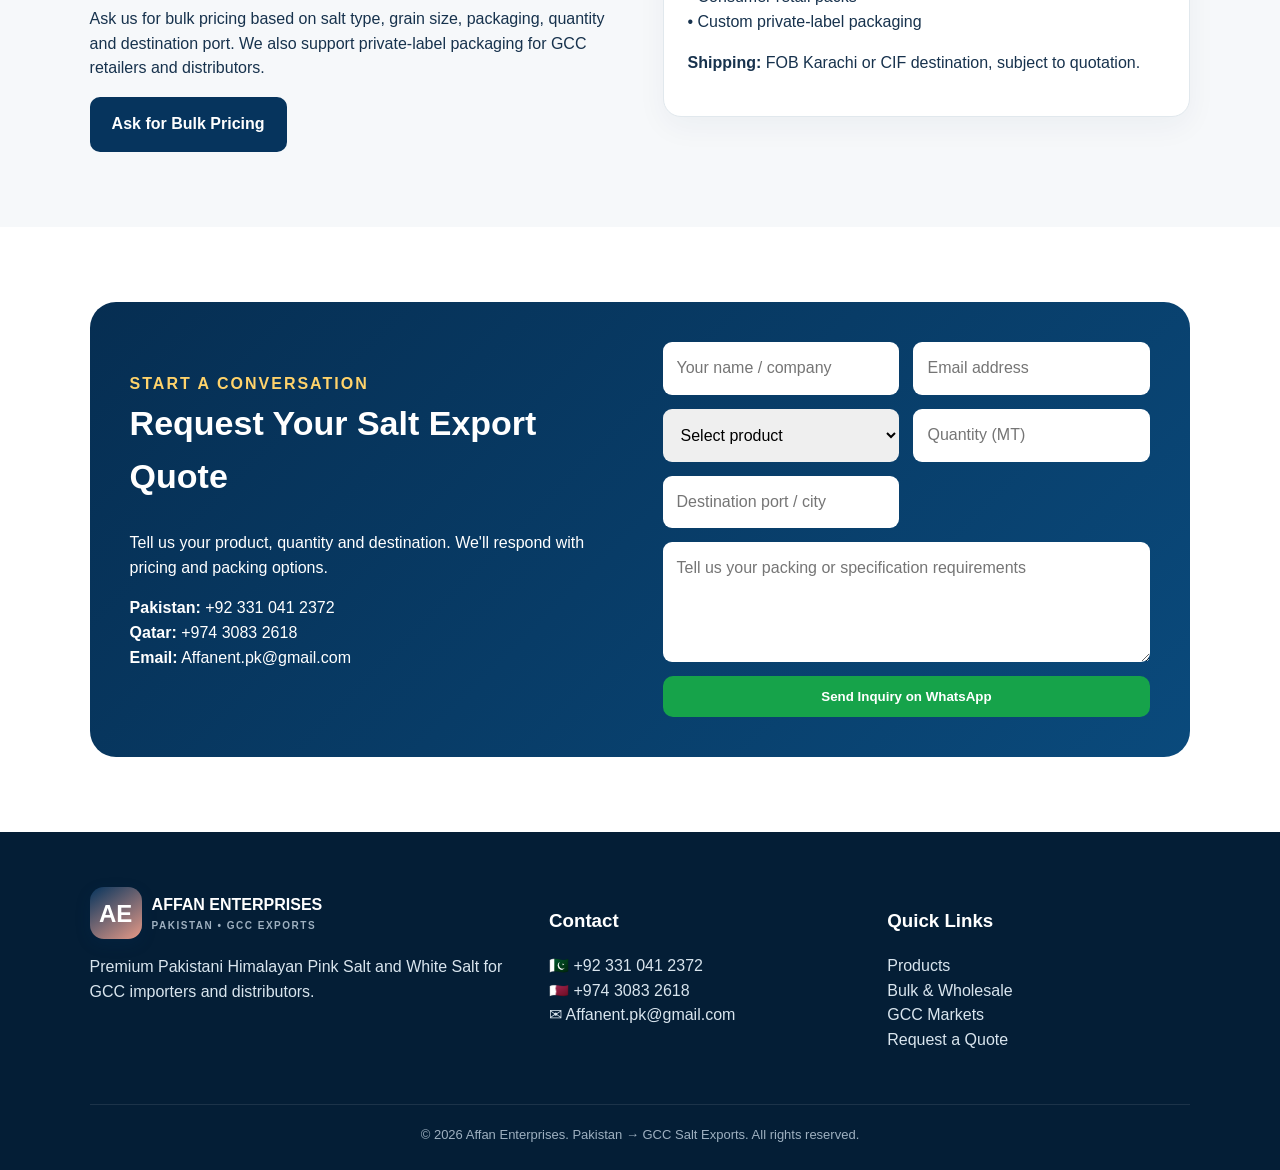
<file: index-new.html>
<!DOCTYPE html>
<html lang="en">
<head>
<meta charset="UTF-8">
<meta name="viewport" content="width=device-width, initial-scale=1.0">
<title>Affan Enterprises | Pakistani Salt Exporter to GCC</title>
<meta name="description" content="Affan Enterprises exports premium Pakistani Himalayan Pink Salt and White Salt to Qatar, UAE, Saudi Arabia, Kuwait, Oman and Bahrain. Bulk supply and private label.">
<style>
:root{--navy:#06345d;--navy2:#082746;--pink:#e79a87;--gold:#c99b2e;--light:#f6f8fa;--green:#16a34a;--text:#17324d}
*{box-sizing:border-box}html{scroll-behavior:smooth}body{margin:0;font-family:Arial,Helvetica,sans-serif;color:var(--text);background:#fff;line-height:1.55}
a{text-decoration:none;color:inherit}.top{background:#062e52;color:#fff;padding:9px 5%;font-size:14px;display:flex;justify-content:space-between;gap:15px;flex-wrap:wrap}.nav{position:sticky;top:0;z-index:20;background:#fff;box-shadow:0 3px 18px #0001;display:flex;align-items:center;justify-content:space-between;padding:13px 5%;gap:20px}.brand{display:flex;align-items:center;gap:10px;font-weight:800;color:var(--navy)}.logo{width:52px;height:52px;border-radius:14px;background:linear-gradient(145deg,#06345d,#e79a87);display:grid;place-items:center;color:#fff;font-size:24px;font-weight:900;box-shadow:0 5px 15px #06345d33}.brand small{display:block;font-size:10px;letter-spacing:1.5px;color:#6c7a86}.links{display:flex;gap:22px;align-items:center;font-size:14px;font-weight:700}.links a:hover{color:var(--gold)}.btn{display:inline-block;padding:13px 20px;border-radius:10px;font-weight:800;border:2px solid transparent;cursor:pointer}.btn-primary{background:var(--navy);color:#fff}.btn-green{background:var(--green);color:#fff}.btn-outline{border-color:var(--navy);color:var(--navy)}.hero{min-height:620px;display:grid;grid-template-columns:1.05fr .95fr;align-items:center;padding:65px 7%;background:linear-gradient(110deg,#f8fbff 0%,#eef5fa 55%,#f8e5df 100%);position:relative;overflow:hidden}.hero:after{content:"";position:absolute;width:520px;height:520px;border-radius:50%;right:-170px;top:-180px;background:#e79a8722}.eyebrow{color:var(--gold);font-weight:900;letter-spacing:2px;text-transform:uppercase}.hero h1{font-size:clamp(42px,6vw,76px);line-height:1.02;margin:12px 0;color:var(--navy)}.hero h1 span{color:#c98776}.hero p{font-size:19px;max-width:650px;color:#476074}.chips{display:flex;gap:10px;flex-wrap:wrap;margin:22px 0}.chip{background:#fff;border:1px solid #d7e1e8;padding:8px 12px;border-radius:99px;font-weight:700}.hero-actions{display:flex;gap:12px;flex-wrap:wrap}.salt-art{position:relative;z-index:2;display:flex;justify-content:center;align-items:center}.salt-card{width:min(470px,90%);padding:35px;border-radius:28px;background:linear-gradient(145deg,#fff,#f4e0da);box-shadow:0 25px 60px #06345d22;border:1px solid #fff}.salt-mound{height:250px;border-radius:50% 50% 42% 42%;background:radial-gradient(circle at 35% 30%,#ffd6c9,#e79a87 48%,#b85f4e);box-shadow:inset -25px -20px 50px #8b403355,0 25px 35px #9d514533;position:relative}.salt-mound:before,.salt-mound:after{content:"";position:absolute;border-radius:50%;background:#fff8;filter:blur(1px)}.salt-mound:before{width:18px;height:18px;left:28%;top:30%}.salt-mound:after{width:13px;height:13px;right:28%;top:48%}.section{padding:75px 7%}.product-image{width:100%;height:280px;object-fit:cover;display:block;border-radius:16px 16px 0 0}.product-card{overflow:hidden;padding:0}.product-card .product-content{padding:20px}.product-card h3{margin-top:0}.section.alt{background:var(--light)}.section-head{text-align:center;max-width:760px;margin:0 auto 40px}.section-head h2{font-size:38px;color:var(--navy);margin:5px 0 12px}.grid{display:grid;grid-template-columns:repeat(3,1fr);gap:18px}.card{background:#fff;border:1px solid #e1e8ed;border-radius:18px;padding:24px;box-shadow:0 10px 30px #06345d0c}.product-icon{height:120px;border-radius:14px;background:linear-gradient(135deg,#f8e2dc,#fff);display:grid;place-items:center;font-size:55px;margin-bottom:18px}.card h3{margin:5px 0;color:var(--navy)}.feature-strip{display:grid;grid-template-columns:repeat(4,1fr);background:var(--navy);color:#fff}.feature{padding:28px 24px;border-right:1px solid #ffffff1a;text-align:center}.feature b{display:block;font-size:18px;margin-bottom:5px}.two{display:grid;grid-template-columns:1fr 1fr;gap:45px;align-items:center}.checks{padding:0;list-style:none}.checks li{margin:13px 0}.checks li:before{content:"✓";display:inline-grid;place-items:center;width:23px;height:23px;border-radius:50%;background:#dff7e7;color:#138a3f;font-weight:900;margin-right:10px}.markets{display:grid;grid-template-columns:repeat(6,1fr);gap:14px}.market{background:#fff;border:1px solid #e1e8ed;border-radius:16px;padding:20px 10px;text-align:center;font-weight:800}.flag{font-size:35px;display:block;margin-bottom:8px}.quote{background:linear-gradient(135deg,#062e52,#0a4a7c);color:#fff;border-radius:26px;padding:40px}.quote h2{font-size:34px;margin-top:0}.form{display:grid;grid-template-columns:1fr 1fr;gap:14px}.form input,.form select,.form textarea{width:100%;padding:14px;border:0;border-radius:9px;font:inherit}.form textarea{min-height:120px;grid-column:1/-1}.form button{border:0;grid-column:1/-1}.footer{background:#041e36;color:#d9e5ee;padding:55px 7% 25px}.footer-grid{display:grid;grid-template-columns:1.4fr 1fr 1fr;gap:35px}.footer h3{color:#fff}.footer .brand{color:#fff}.copyright{text-align:center;border-top:1px solid #ffffff18;margin-top:35px;padding-top:20px;font-size:13px;color:#9eb0c0}
@media(max-width:900px){.links{display:none}.hero{grid-template-columns:1fr;padding-top:45px}.grid{grid-template-columns:repeat(2,1fr)}.feature-strip{grid-template-columns:repeat(2,1fr)}.two{grid-template-columns:1fr}.markets{grid-template-columns:repeat(3,1fr)}.footer-grid{grid-template-columns:1fr 1fr}}
@media(max-width:560px){.top{font-size:12px}.hero h1{font-size:44px}.grid{grid-template-columns:1fr}.feature-strip{grid-template-columns:1fr}.markets{grid-template-columns:repeat(2,1fr)}.form{grid-template-columns:1fr}.footer-grid{grid-template-columns:1fr}.section{padding:55px 5%}.hero{padding:50px 5%}}
</style>
</head>
<body>
<div class="top"><span>🇵🇰 Pakistan → GCC</span><span>Qatar • UAE • Saudi Arabia • Kuwait • Oman • Bahrain</span></div>
<nav class="nav">
<a class="brand" href="#"><div class="logo">AE</div><div>AFFAN ENTERPRISES<small>PAKISTAN • GCC EXPORTS</small></div></a>
<div class="links"><a href="#products">Products</a><a href="#about">About</a><a href="#bulk">Bulk & Wholesale</a><a href="#markets">GCC Markets</a><a href="#quality">Quality</a><a href="#contact">Contact</a></div>
<a class="btn btn-primary" href="#quote">Request a Quote</a>
</nav>

<section class="hero">
<div>
<div class="eyebrow">Pakistan Origin • GCC Supply</div>
<h1>Premium Pakistani <span>Salt</span>.<br>Delivered Across the GCC.</h1>
<p>Affan Enterprises supplies Himalayan Pink Salt and Premium White Salt for importers, wholesalers, food manufacturers, retailers and private-label brands.</p>
<div class="chips"><span class="chip">Himalayan Pink Salt</span><span class="chip">White Salt</span><span class="chip">Bulk Export</span><span class="chip">Private Label</span></div>
<div class="hero-actions"><a class="btn btn-green" href="https://wa.me/923310412372?text=Hello%20Affan%20Enterprises%2C%20I%20am%20interested%20in%20your%20salt%20products." target="_blank">WhatsApp Us</a><a class="btn btn-outline" href="#quote">Get Export Quote</a></div>
</div>
<div class="salt-art"><div class="salt-card"><div class="salt-mound"></div><div style="display:flex;justify-content:space-between;margin-top:18px;font-weight:900;color:var(--navy)"><span>Himalayan Pink Salt</span><span>🇵🇰</span></div><div style="color:#617487">Pure • Natural • Export Quality</div></div></div>
</section>

<section id="products" class="section">
<div class="section-head"><div class="eyebrow">Our Products</div><h2>Pakistan Salt Products</h2><p>We supply different salt formats according to buyer, packaging and market requirements.</p></div>
<div class="grid">
<div class="card product-card"><img class="product-image" src="coarse-pink-salt.png" alt="Coarse Pink Salt"><div class="product-content"><h3>Coarse Pink Salt</h3><p>Premium Himalayan pink salt crystals for grinders, cooking, food service and bulk distribution.</p></div></div>
<div class="card product-card"><img class="product-image" src="fine-pink-salt.png" alt="Fine Pink Salt"><div class="product-content"><h3>Fine Pink Salt</h3><p>Fine Himalayan pink salt for culinary use, seasoning, retail packs and food service.</p></div></div>
<div class="card product-card"><img class="product-image" src="animal-lick-salt.png" alt="Animal Lick Salt"><div class="product-content"><h3>Animal Lick Salt</h3><p>Natural Himalayan salt licks for livestock and animal mineral supplementation, subject to buyer requirements.</p></div></div>
</div>
</section>

<div class="feature-strip">
<div class="feature"><b>Pakistan Origin</b>Direct sourcing from the Salt Range</div>
<div class="feature"><b>Bulk Supply</b>25kg • 50kg • Jumbo Bags</div>
<div class="feature"><b>Export Ready</b>FOB / CIF arrangements</div>
<div class="feature"><b>Private Label</b>Custom packaging available</div>
</div>

<section id="about" class="section alt">
<div class="two">
<div><div class="eyebrow">Why Affan Enterprises?</div><h2 style="font-size:38px;color:var(--navy)">A practical export partner for GCC buyers.</h2><ul class="checks"><li>Direct supply from Pakistan's salt-producing region</li><li>Competitive wholesale and container pricing</li><li>Flexible quantities from trial orders to containers</li><li>Professional export documentation support</li><li>Fast shipping coordination to GCC ports</li><li>Dedicated buyer communication via WhatsApp and email</li></ul></div>
<div id="quality" class="card"><h3>Quality & Export Standards</h3><p>We can supply documentation and specifications according to the product, destination and buyer requirements.</p><div style="display:flex;gap:12px;flex-wrap:wrap;margin-top:20px"><span class="chip">HALAL*</span><span class="chip">ISO 22000*</span><span class="chip">HACCP*</span></div><small>*Certification availability should be confirmed for the specific product and shipment before quotation.</small></div>
</div>
</section>

<section id="markets" class="section">
<div class="section-head"><div class="eyebrow">GCC Markets</div><h2>Built for Gulf Buyers</h2><p>We target importers, distributors, wholesalers, retailers and food manufacturers across the GCC.</p></div>
<div class="markets"><div class="market"><span class="flag">🇶🇦</span>Qatar</div><div class="market"><span class="flag">🇦🇪</span>UAE</div><div class="market"><span class="flag">🇸🇦</span>Saudi Arabia</div><div class="market"><span class="flag">🇰🇼</span>Kuwait</div><div class="market"><span class="flag">🇴🇲</span>Oman</div><div class="market"><span class="flag">🇧🇭</span>Bahrain</div></div>
</section>

<section id="bulk" class="section alt"><div class="two"><div><div class="eyebrow">Bulk & Wholesale</div><h2 style="font-size:38px;color:var(--navy)">From sample orders to container loads.</h2><p>Ask us for bulk pricing based on salt type, grain size, packaging, quantity and destination port. We also support private-label packaging for GCC retailers and distributors.</p><a class="btn btn-primary" href="#quote">Ask for Bulk Pricing</a></div><div class="card"><h3>Typical packing options</h3><p>• 25 kg bags<br>• 50 kg bags<br>• Jumbo / industrial bags<br>• Consumer retail packs<br>• Custom private-label packaging</p><p><strong>Shipping:</strong> FOB Karachi or CIF destination, subject to quotation.</p></div></div></section>

<section id="quote" class="section">
<div class="quote"><div class="two"><div><div class="eyebrow" style="color:#ffd36b">Start a Conversation</div><h2>Request Your Salt Export Quote</h2><p>Tell us your product, quantity and destination. We'll respond with pricing and packing options.</p><p><strong>Pakistan:</strong> +92 331 041 2372<br><strong>Qatar:</strong> +974 3083 2618<br><strong>Email:</strong> Affanent.pk@gmail.com</p></div>
<form class="form" onsubmit="sendWhatsApp(event)">
<input id="name" placeholder="Your name / company" required><input id="email" type="email" placeholder="Email address" required>
<select id="product" required><option value="">Select product</option><option>Himalayan Pink Salt — Fine</option><option>Himalayan Pink Salt — Coarse</option><option>Pink Salt Chunks</option><option>White Salt</option><option>Private Label</option></select>
<input id="qty" placeholder="Quantity (MT)" required><input id="port" placeholder="Destination port / city" required><textarea id="msg" placeholder="Tell us your packing or specification requirements"></textarea>
<button class="btn btn-green" type="submit">Send Inquiry on WhatsApp</button>
</form></div></div>
</section>

<footer id="contact" class="footer"><div class="footer-grid">
<div><a class="brand" href="#"><div class="logo">AE</div><div>AFFAN ENTERPRISES<small style="color:#9eb0c0">PAKISTAN • GCC EXPORTS</small></div></a><p>Premium Pakistani Himalayan Pink Salt and White Salt for GCC importers and distributors.</p></div>
<div><h3>Contact</h3><p>🇵🇰 +92 331 041 2372<br>🇶🇦 +974 3083 2618<br>✉ Affanent.pk@gmail.com</p></div>
<div><h3>Quick Links</h3><p><a href="#products">Products</a><br><a href="#bulk">Bulk & Wholesale</a><br><a href="#markets">GCC Markets</a><br><a href="#quote">Request a Quote</a></p></div>
</div><div class="copyright">© 2026 Affan Enterprises. Pakistan → GCC Salt Exports. All rights reserved.</div></footer>
<script>
function sendWhatsApp(e){
 e.preventDefault();
 const n=document.getElementById('name').value, em=document.getElementById('email').value, p=document.getElementById('product').value, q=document.getElementById('qty').value, port=document.getElementById('port').value, m=document.getElementById('msg').value;
 const text=`Hello Affan Enterprises,%0A%0ACompany/Name: ${encodeURIComponent(n)}%0AEmail: ${encodeURIComponent(em)}%0AProduct: ${encodeURIComponent(p)}%0AQuantity: ${encodeURIComponent(q)} MT%0ADestination: ${encodeURIComponent(port)}%0ARequirements: ${encodeURIComponent(m)}`;
 window.open('https://wa.me/923310412372?text='+text,'_blank');
}
</script>
</body></html>
</file>
